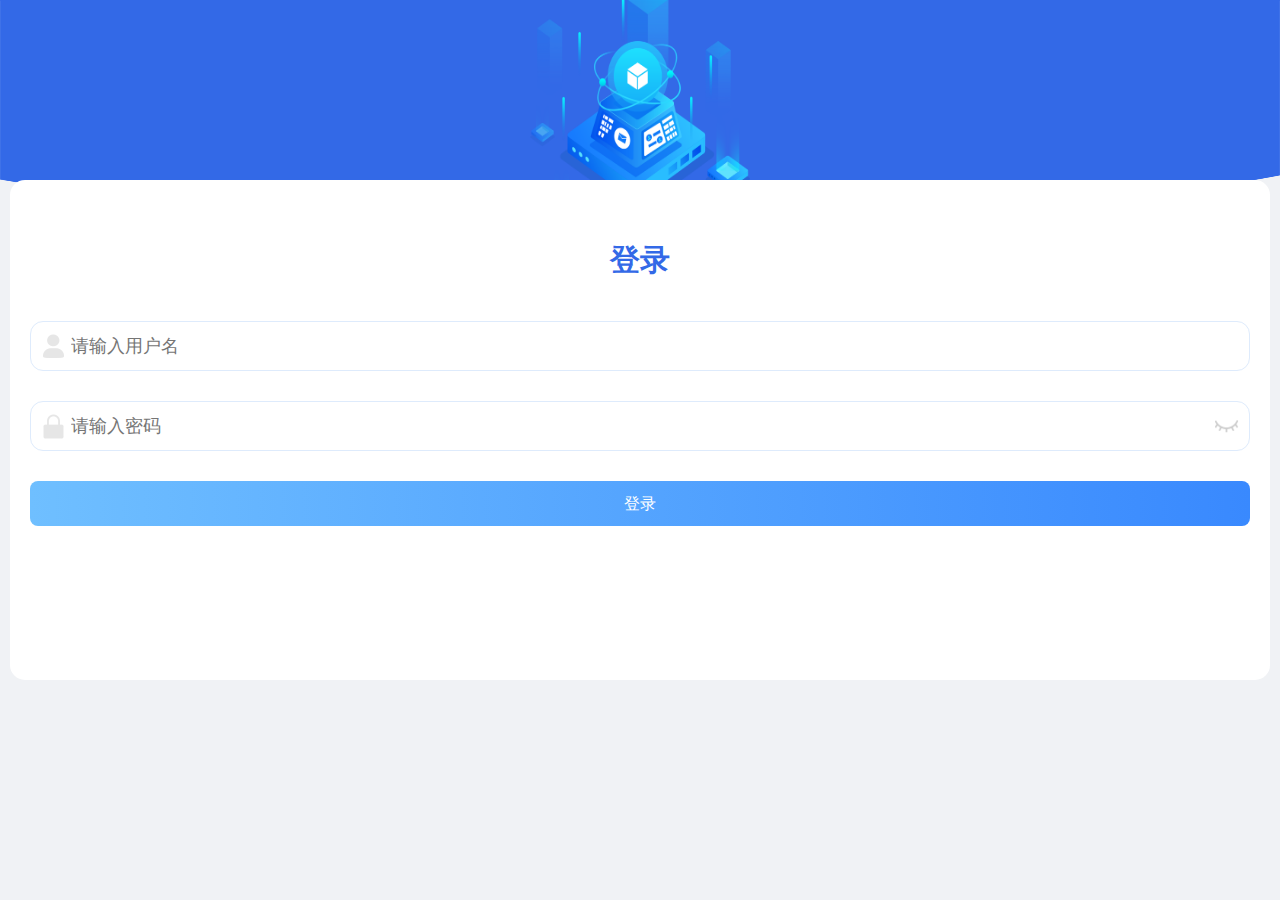
<file: person/album/index.html>
<!DOCTYPE html><html lang="en"><head><meta charset="UTF-8"><meta name="viewport" content="width=device-width,initial-scale=1,minimum-scale=1,maximum-scale=1,user-scalable=no"><meta name="format-detection" content="telephone=no"><meta name="format-detection" content="email=no"><meta name="referrer" content="no-referrer"><title>首页</title><style>#app {
			/* max-width: 750px;
			min-width: 300px;
			margin: 0 auto;
			display: flex; */
			flex-direction: column;
			height: 100%;
			background: #fff;
		}</style><script src="static/mapbox-gl.js"></script><script src="static/GeoGlobeJS.min.js"></script><link href="css/3.a671ed63.css?a671ed63841fa47dd892" rel="stylesheet"><link href="css/1.a671ed63.css?a671ed63841fa47dd892" rel="stylesheet"></head><body><div id="app"><router-view name="main"></router-view></div><script type="text/javascript" src="js/runtime.f3e1dd02.min.js?a671ed63841fa47dd892"></script><script type="text/javascript" src="js/vendors_index.f2e2b159.min.js?a671ed63841fa47dd892"></script><script type="text/javascript" src="js/index.60ed71e0.min.js?a671ed63841fa47dd892"></script></body></html>
</file>
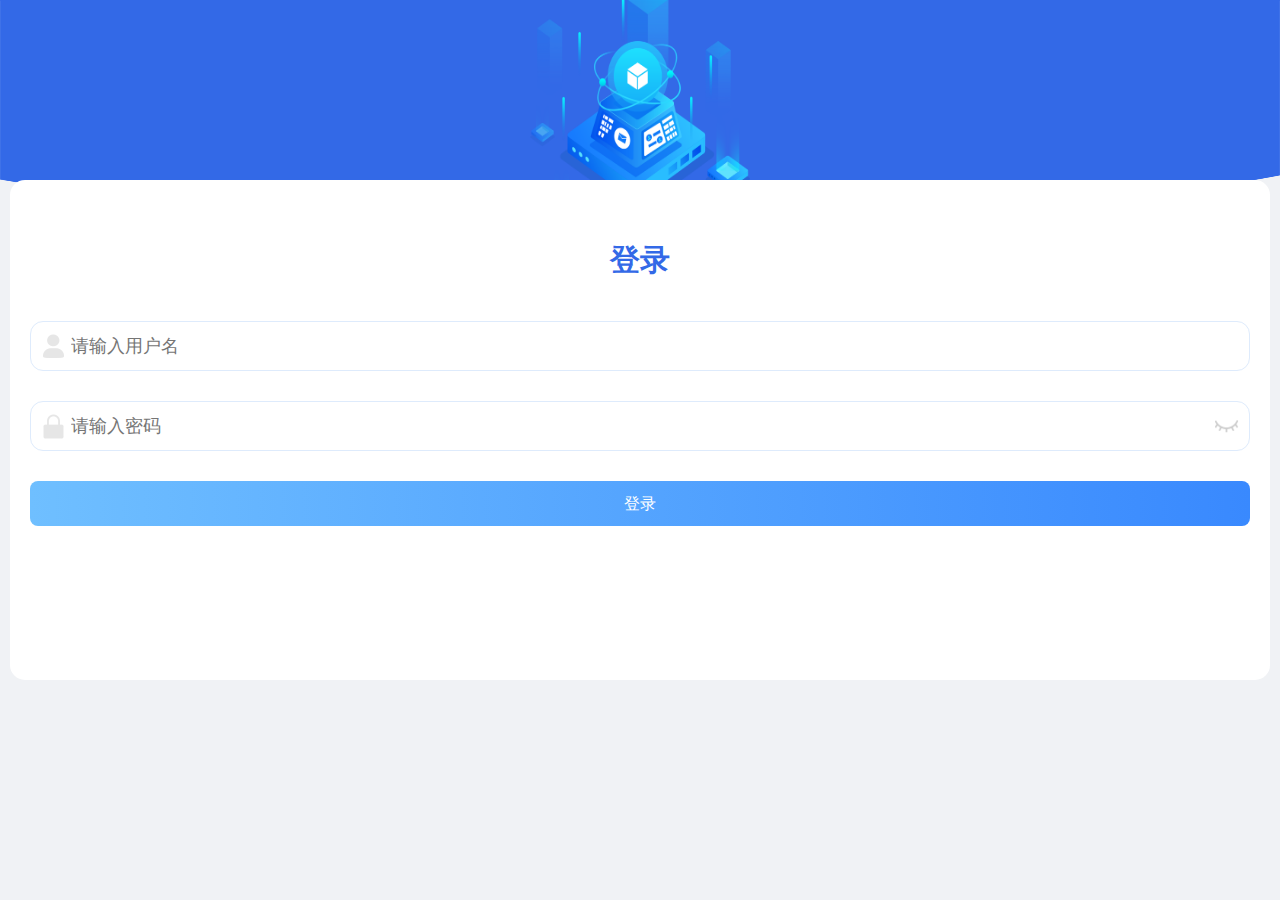
<file: person/temp/index.html>
<!DOCTYPE html><html lang="en"><head><meta charset="UTF-8"><meta name="viewport" content="width=device-width,initial-scale=1,minimum-scale=1,maximum-scale=1,user-scalable=no"><meta name="format-detection" content="telephone=no"><meta name="format-detection" content="email=no"><meta name="referrer" content="no-referrer"><title>首页</title><style>#app {
			/* max-width: 750px;
			min-width: 300px;
			margin: 0 auto;
			display: flex; */
			flex-direction: column;
			height: 100%;
			background: #fff;
		}</style><script src="static/mapbox-gl.js"></script><script src="static/GeoGlobeJS.min.js"></script><link href="css/3.0ad3f472.css?0ad3f472dc63f8956db0" rel="stylesheet"><link href="css/1.0ad3f472.css?0ad3f472dc63f8956db0" rel="stylesheet"></head><body><div id="app"><router-view name="main"></router-view></div><script type="text/javascript" src="js/runtime.6466d880.min.js?0ad3f472dc63f8956db0"></script><script type="text/javascript" src="js/vendors_index.f2e2b159.min.js?0ad3f472dc63f8956db0"></script><script type="text/javascript" src="js/index.60ed71e0.min.js?0ad3f472dc63f8956db0"></script></body></html>
</file>
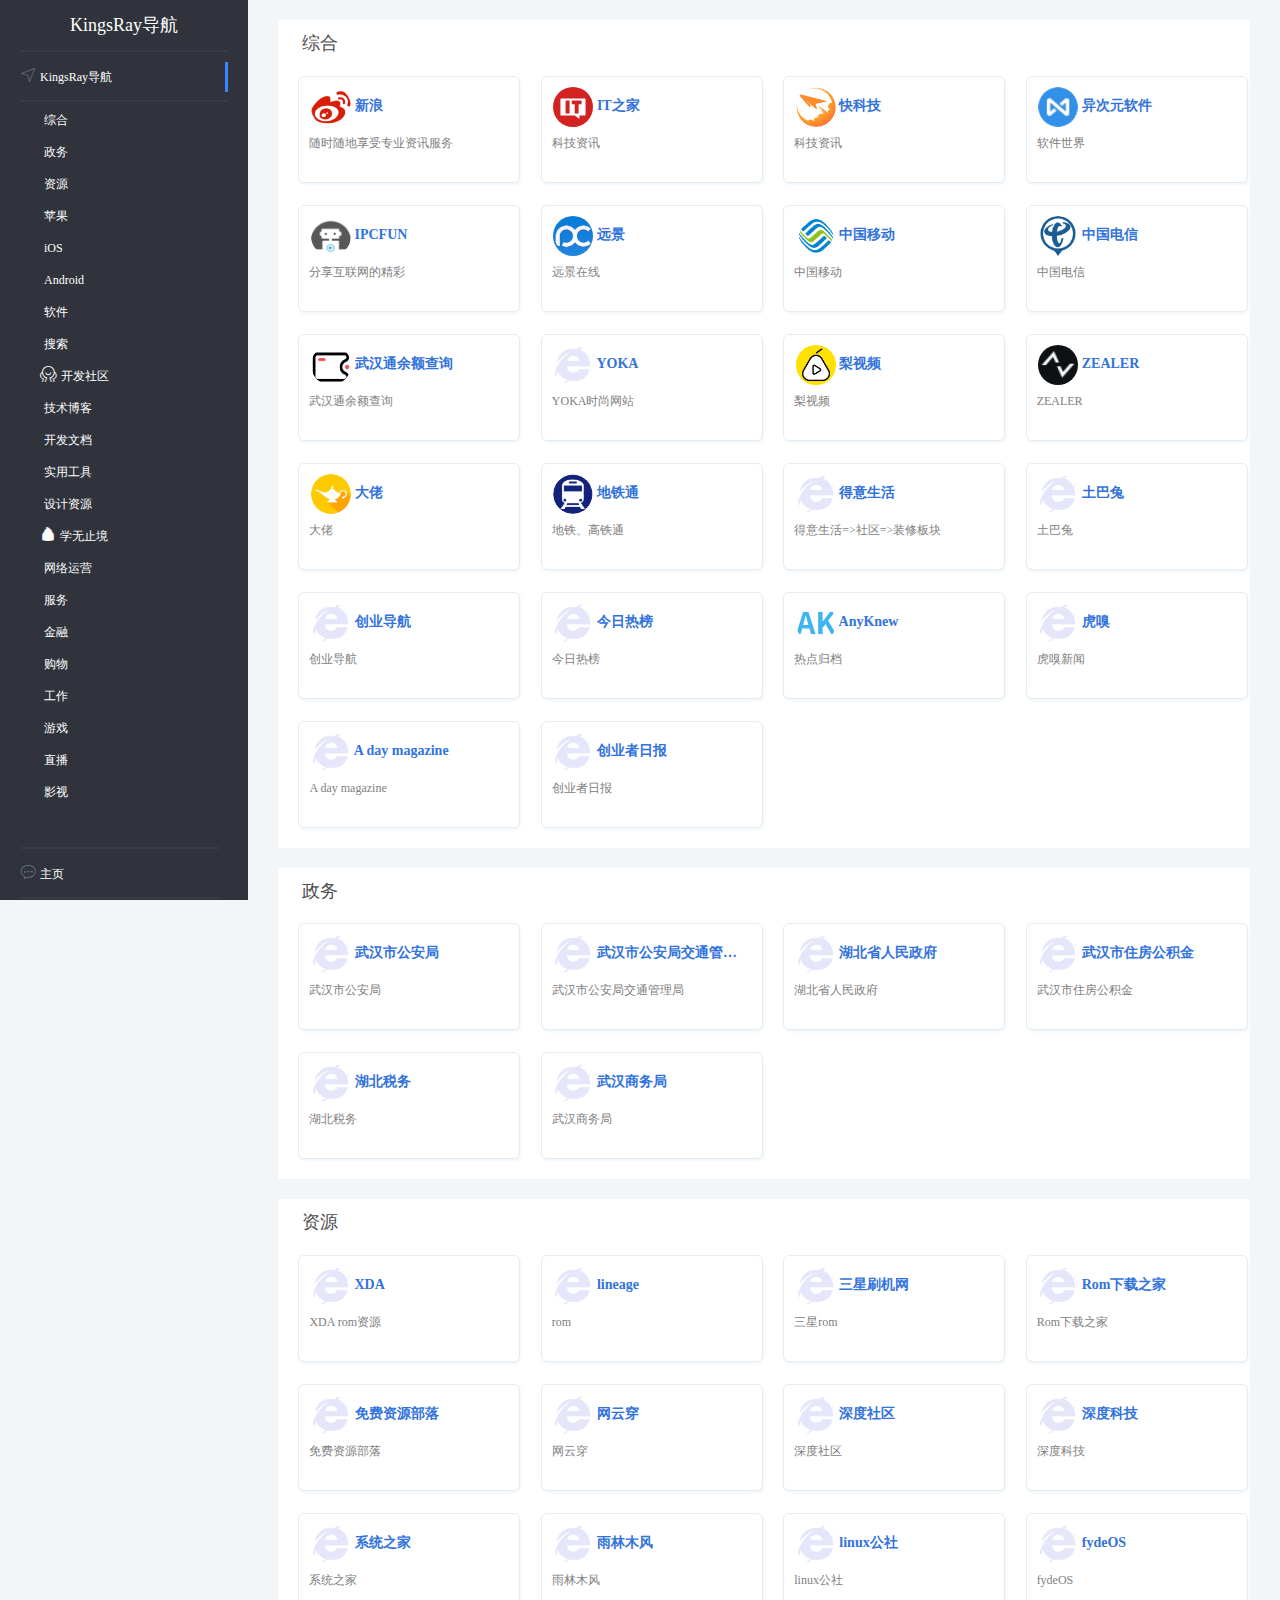
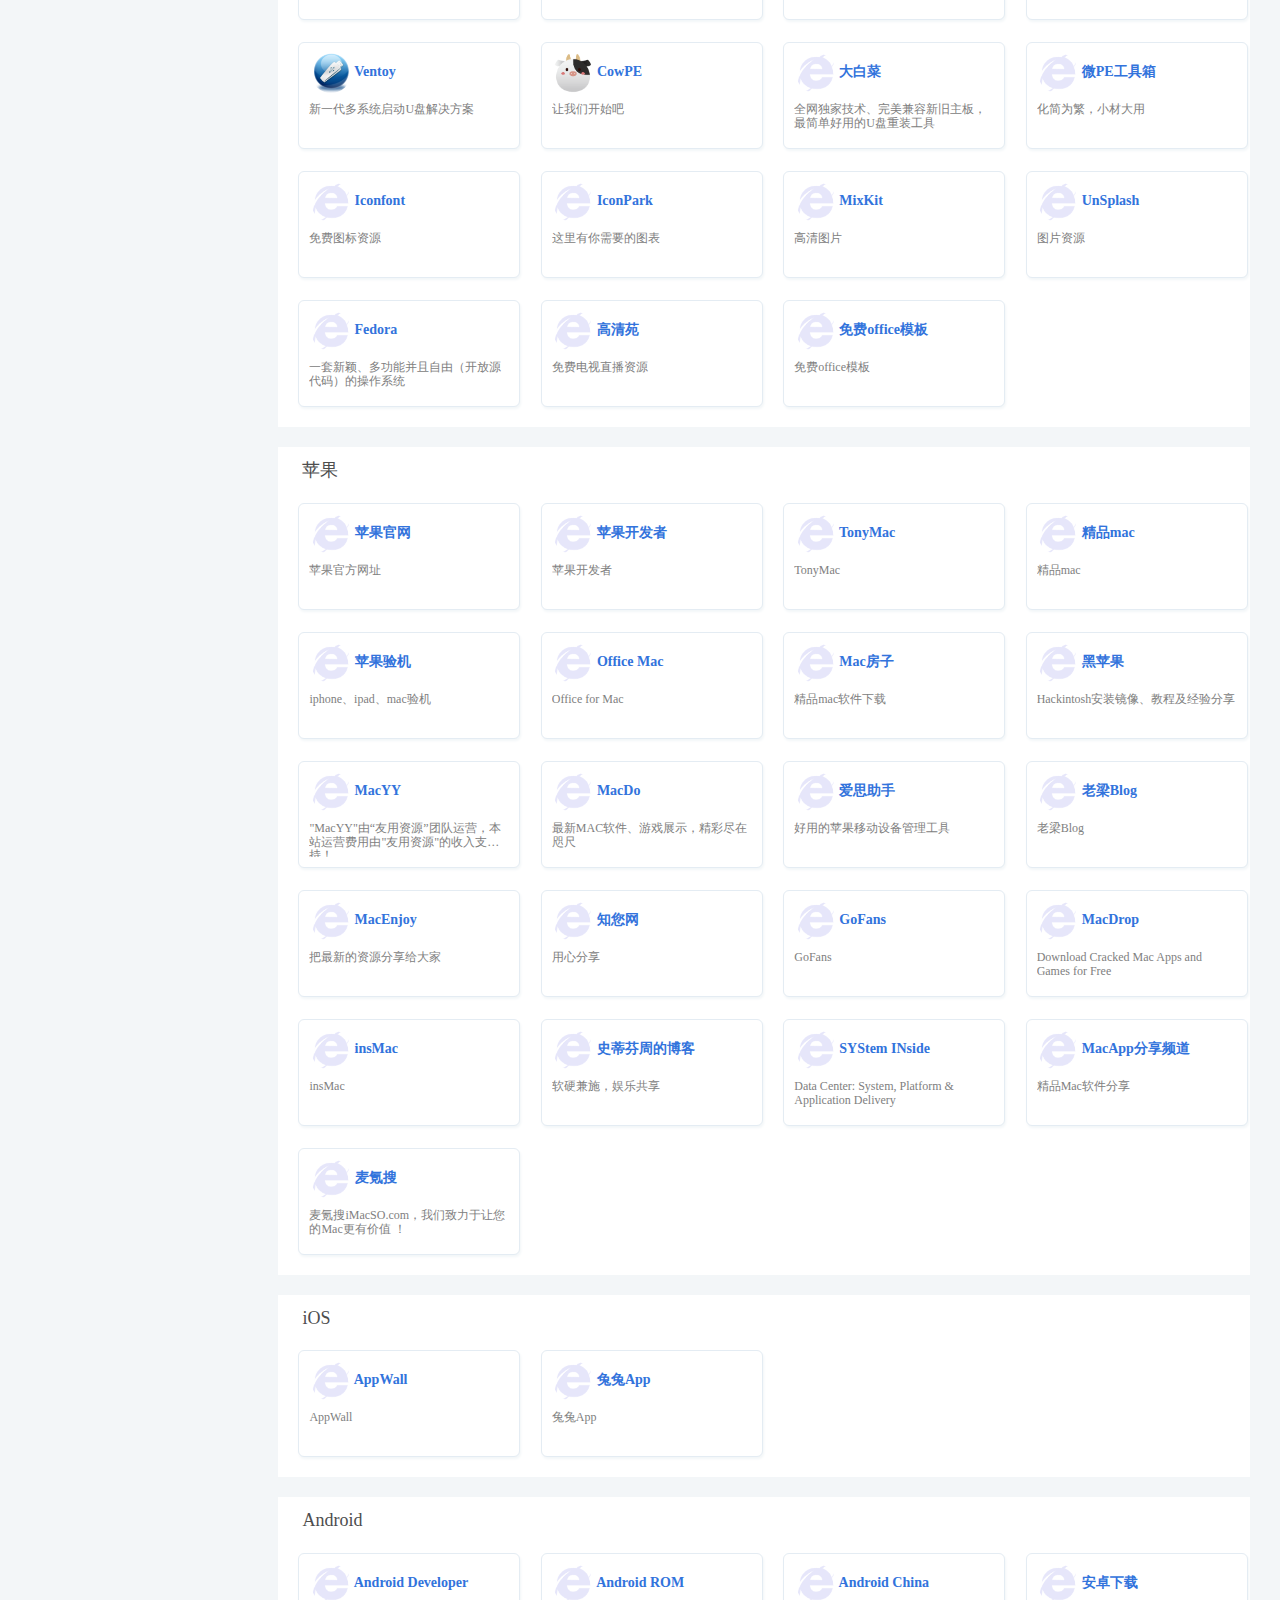
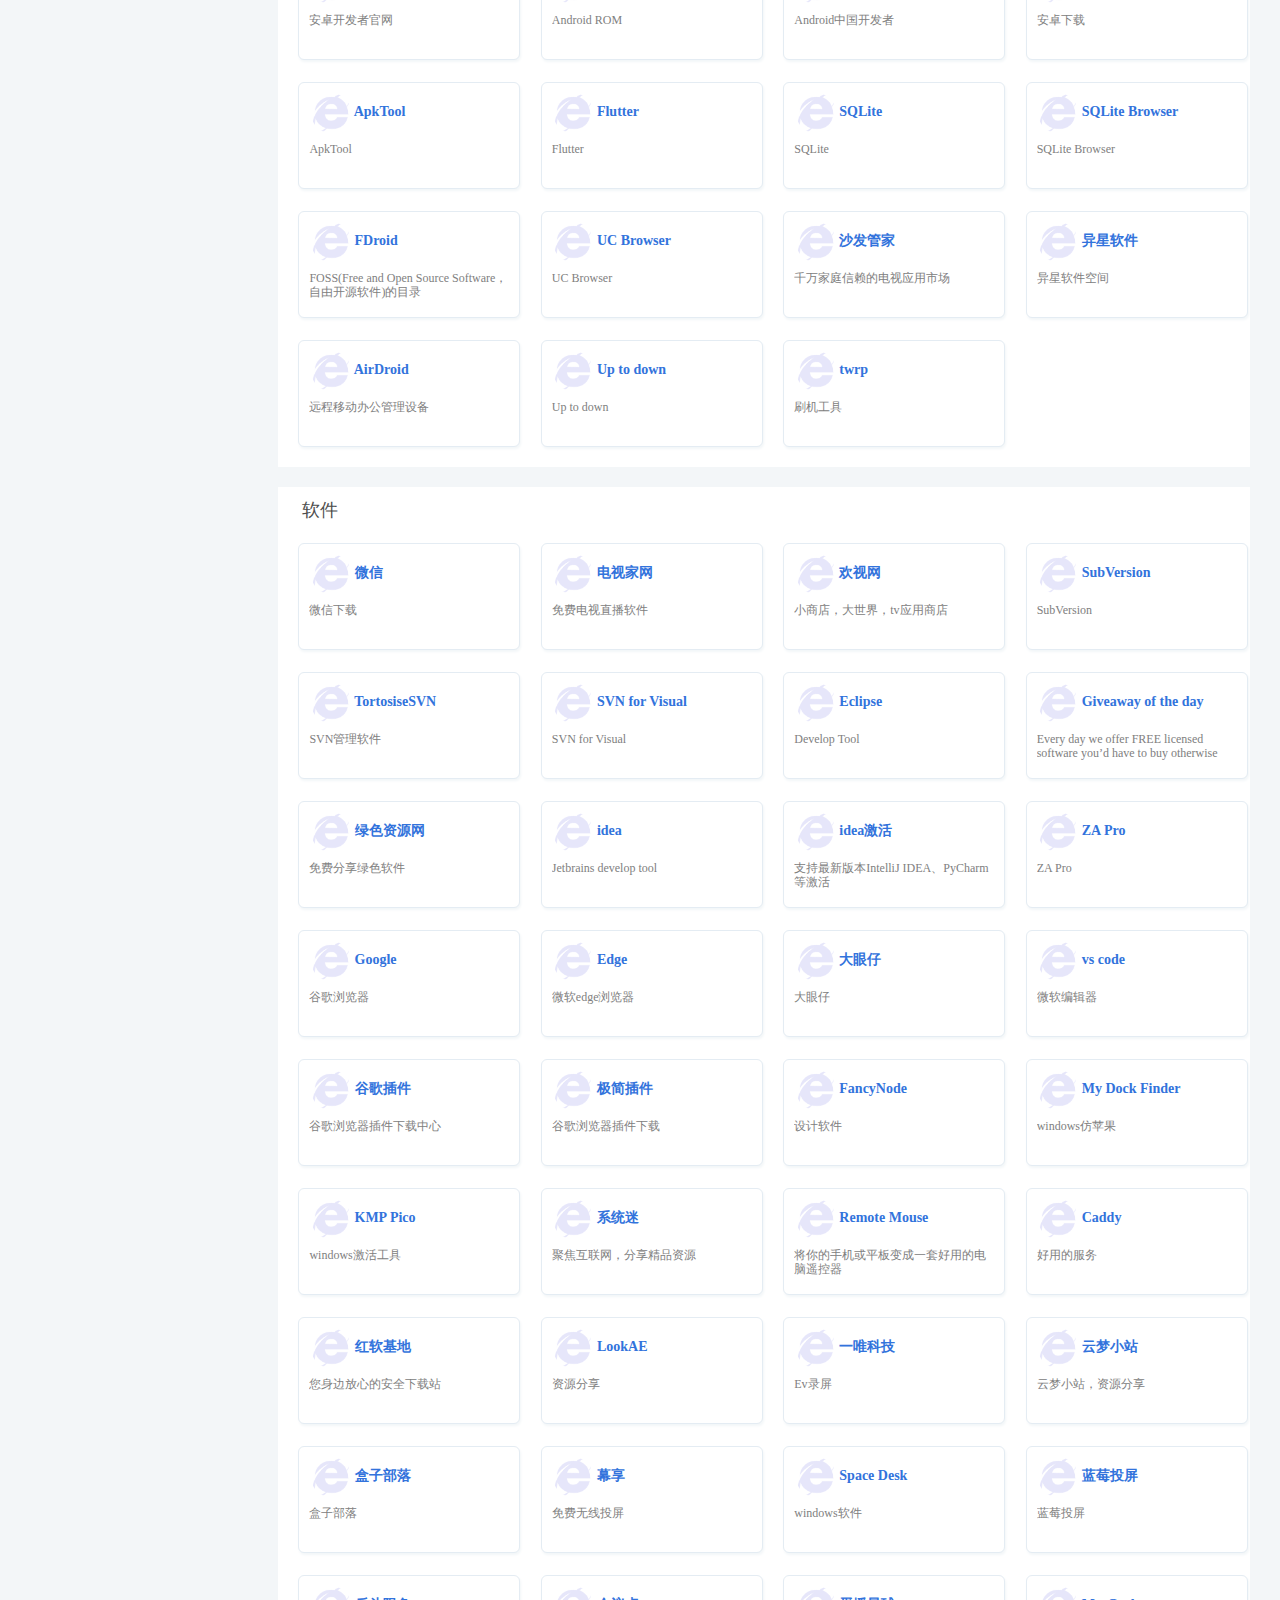
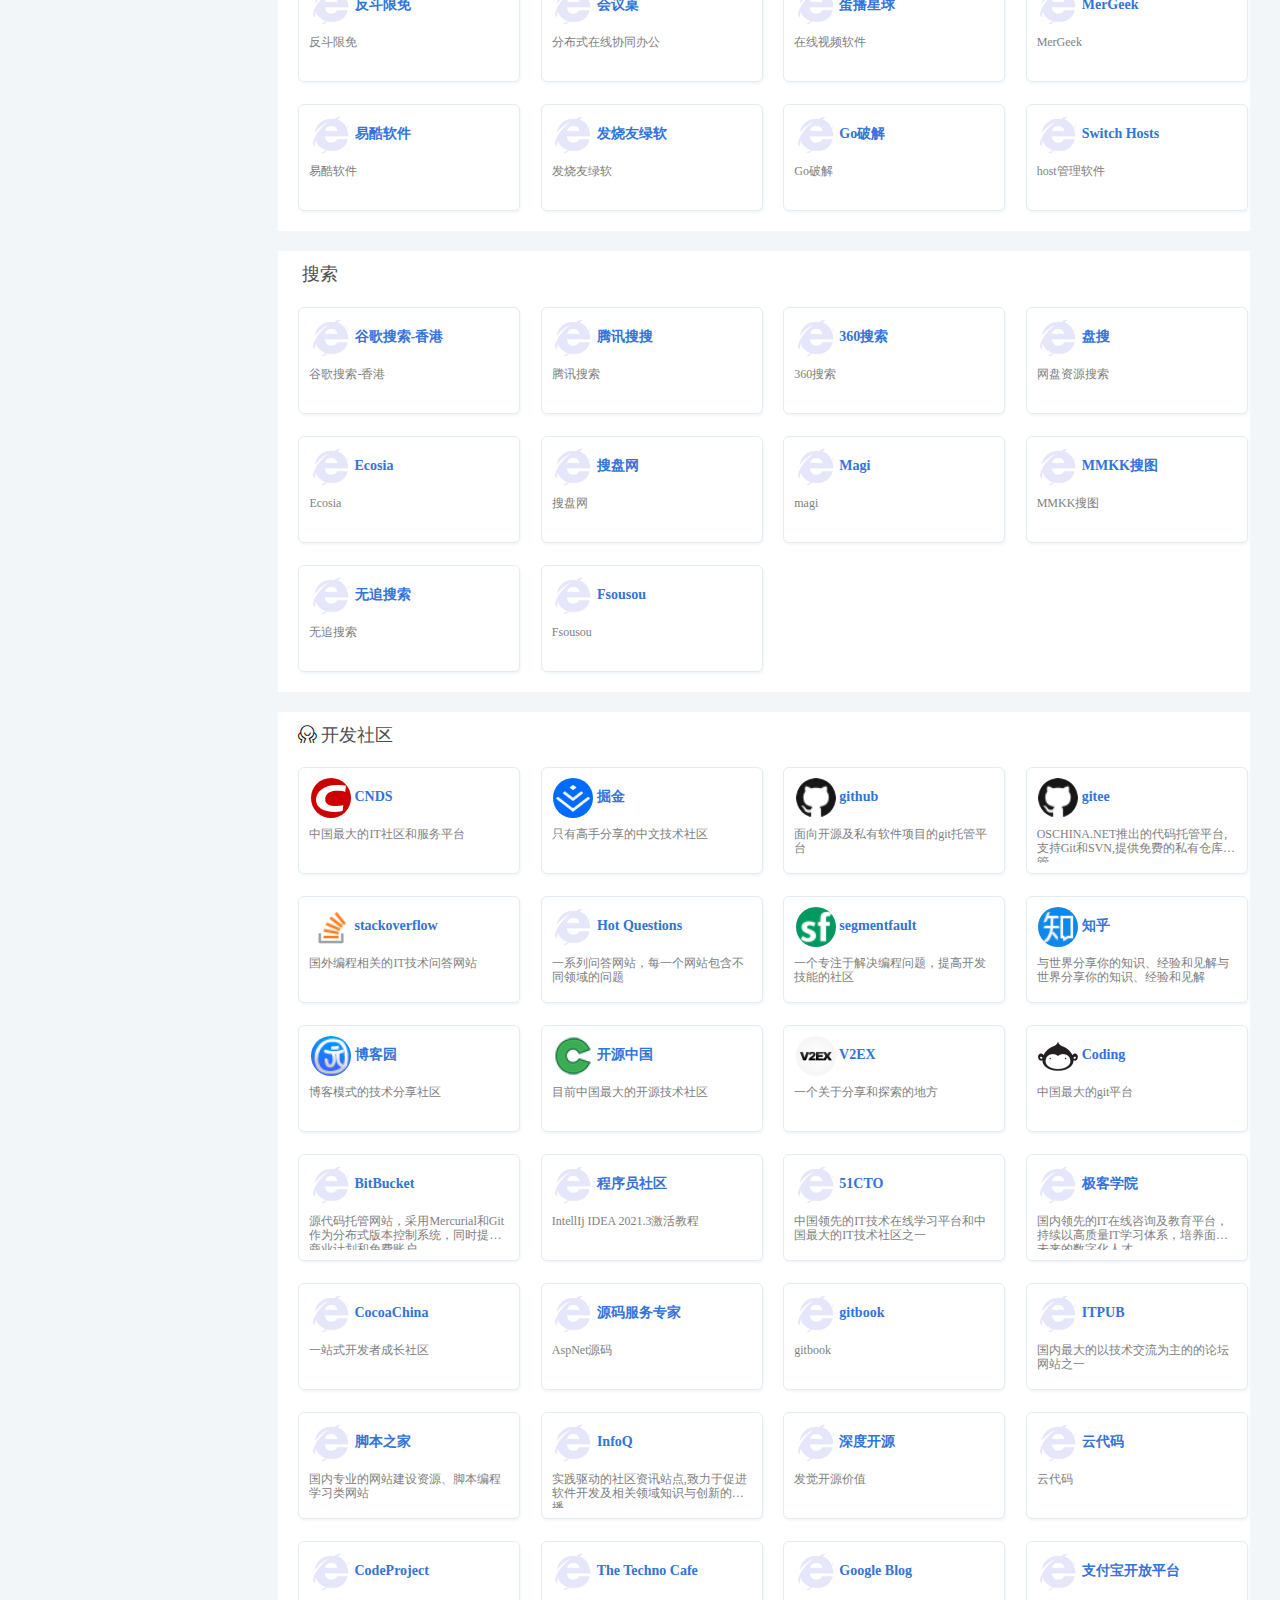
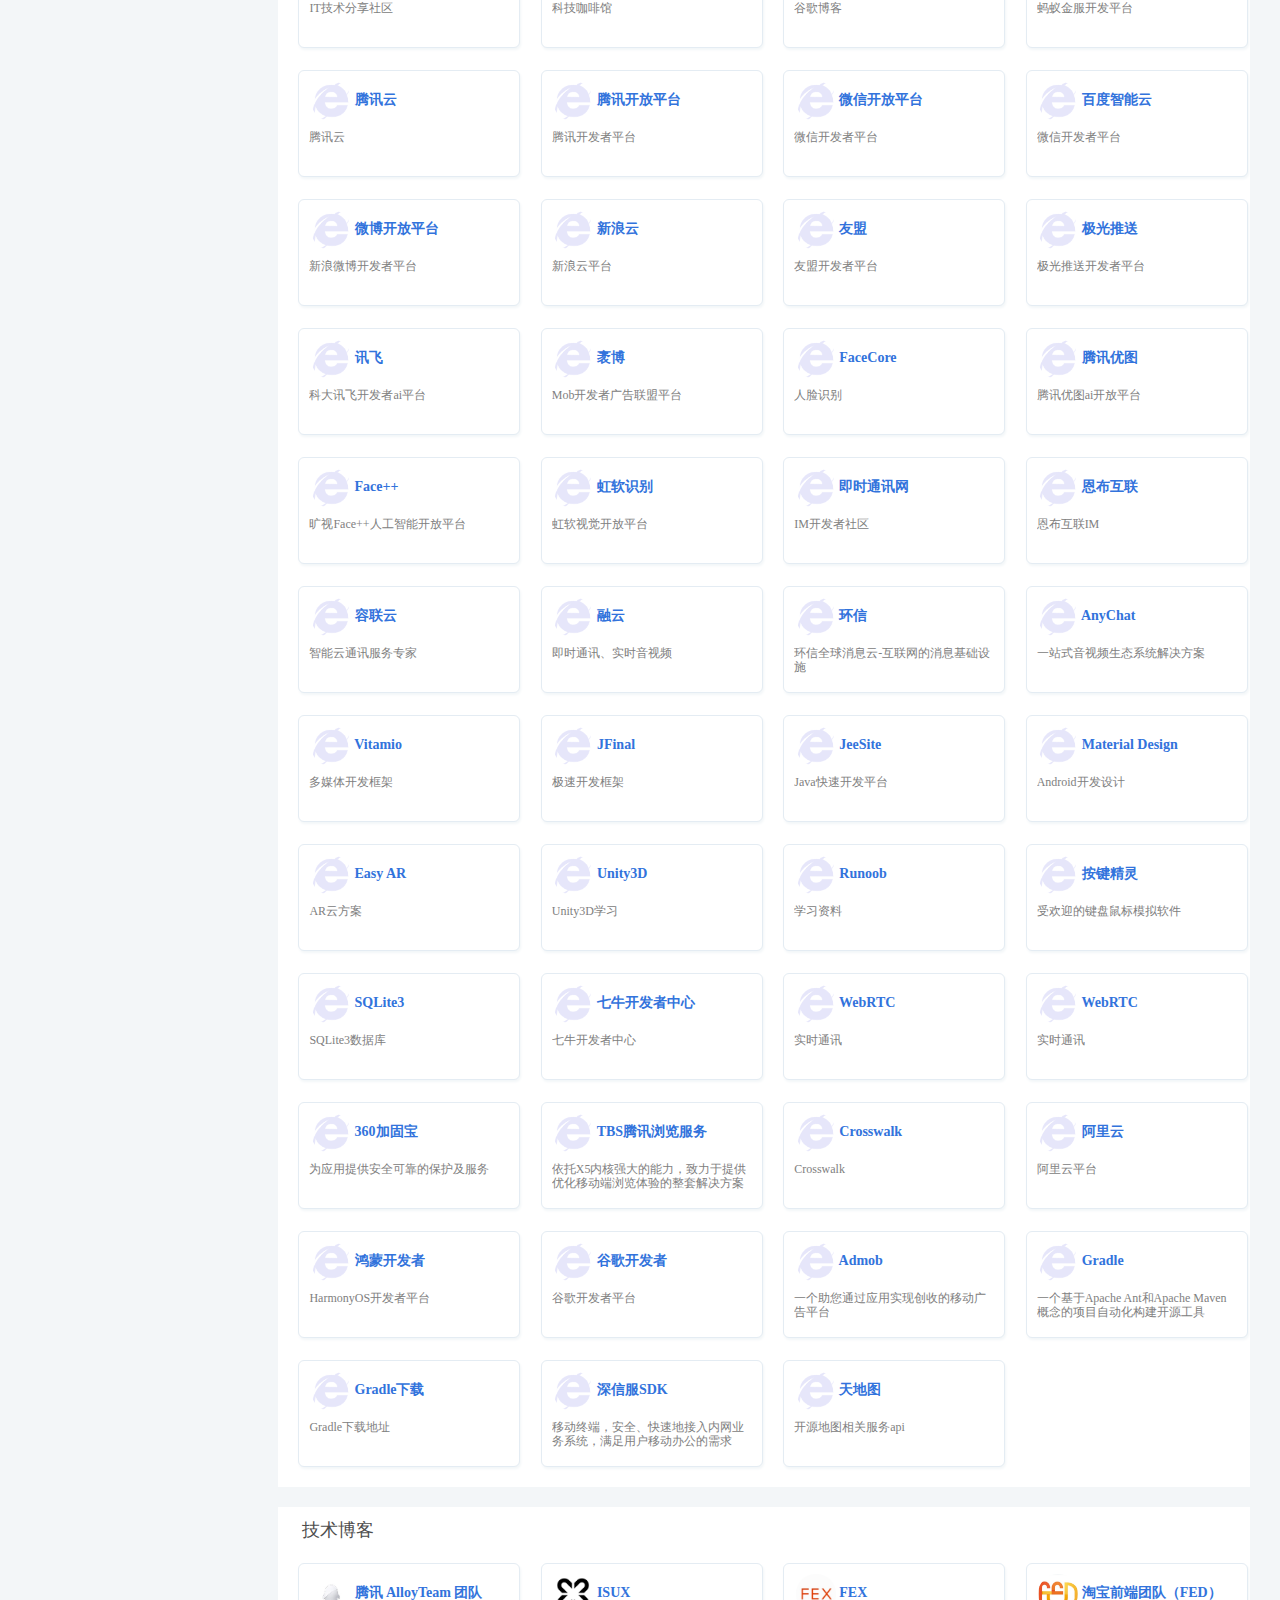
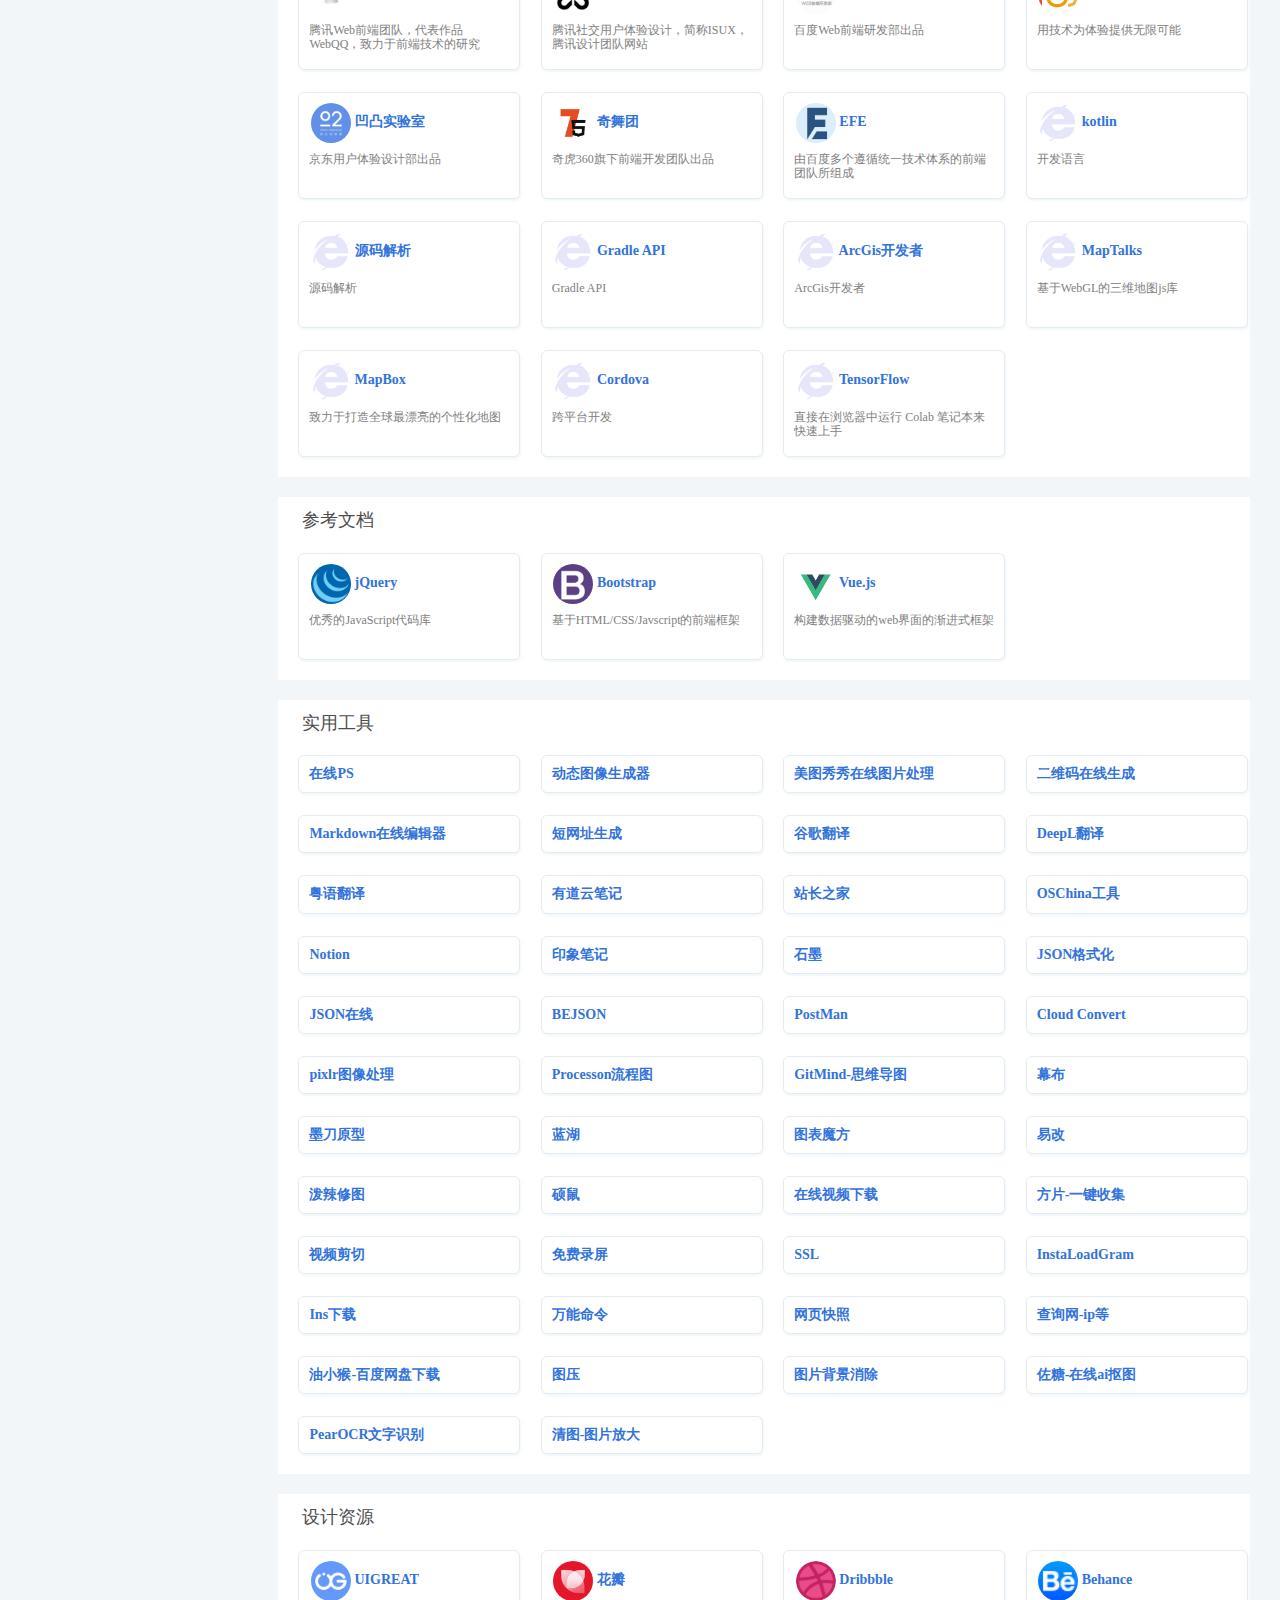
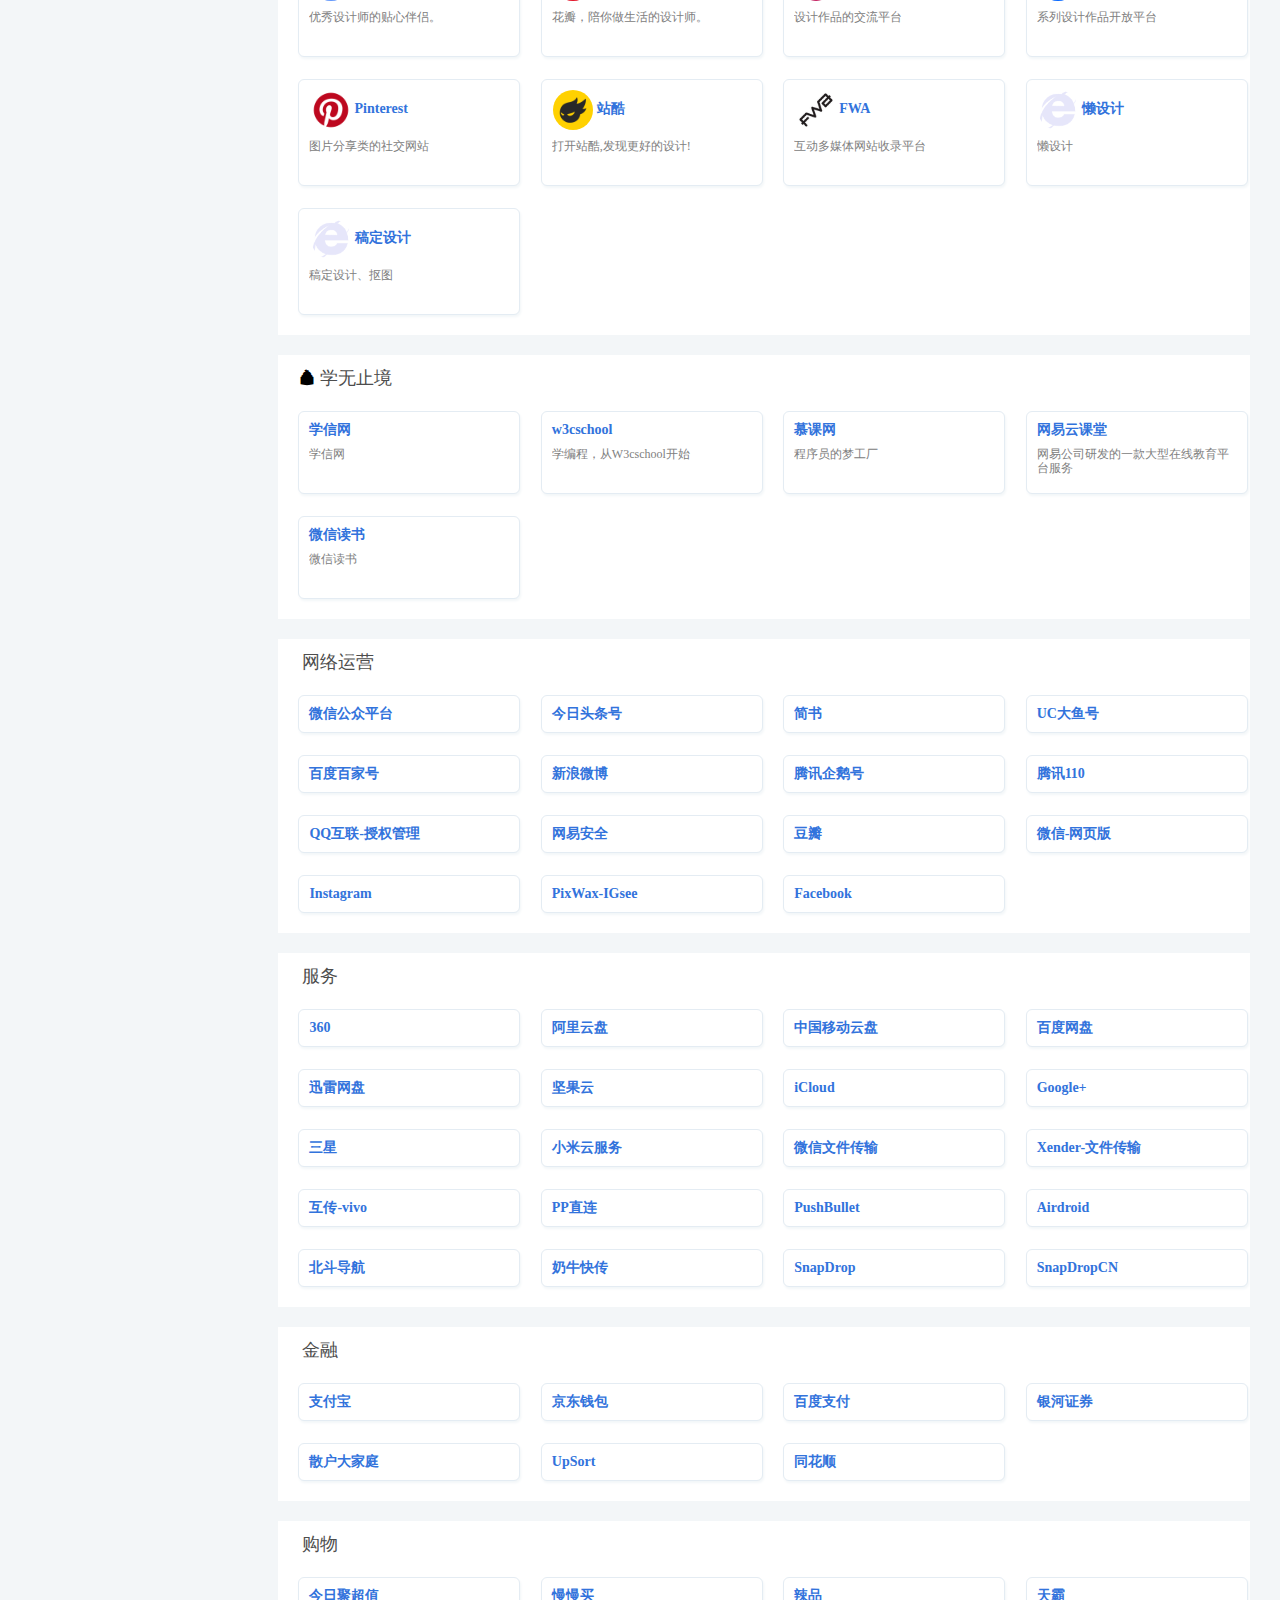
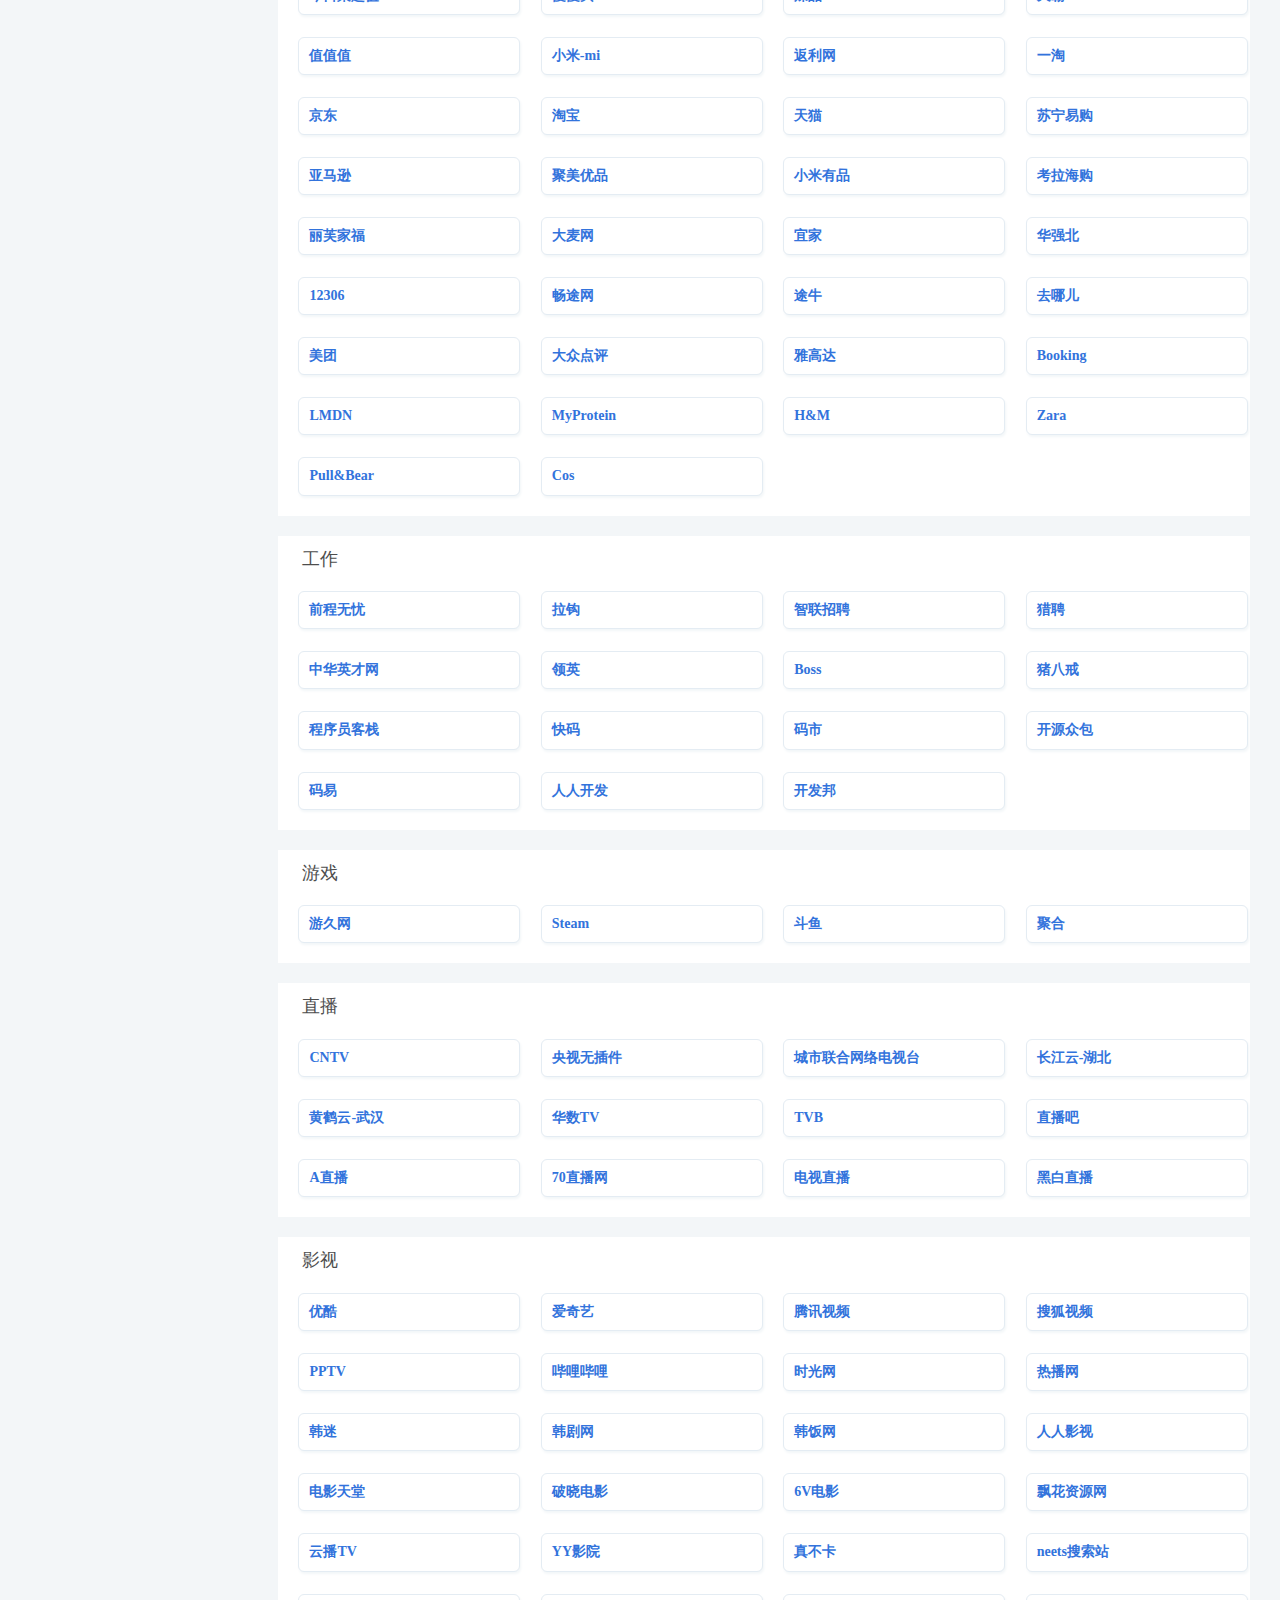
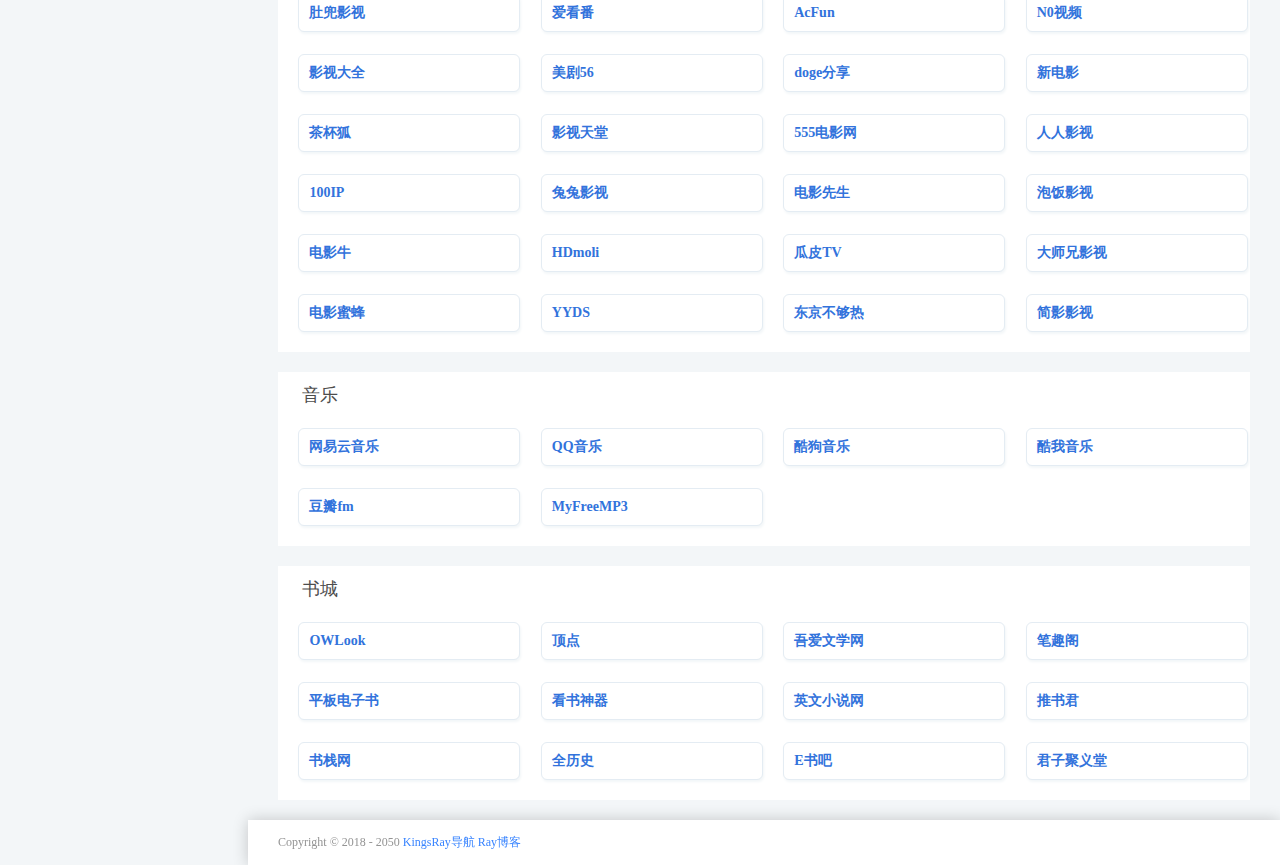
<file: pro/navigation/index.html>
<!DOCTYPE html>
<html lang="en">

<head>
    <meta charset="UTF-8">
    <meta name="viewport" content="width=device-width, initial-scale=1, maximum-scale=1, user-scalable=no">
    <title>KingsRay导航-很有范的导航站</title>
    <link rel="shortcut icon" href="favcion.ico" />
    <link rel="stylesheet" href="css/iconfont.css">
    <link rel="stylesheet" href="css/normalize.css">
    <link rel="stylesheet" href="css/style.css">
</head>

<body>
    <div class="container" id="container">
        <aside class="left-bar" id="leftBar">
            <div class="title">
                <p>KingsRay导航</p>
            </div>
            <nav class="nav">
                <div class="item active"><a href="">
                    <i class="iconfont icon-daohang2"></i>KingsRay导航</a><i class="line"></i>
                </div>

                <ul class="nav-item" id="navItem">
                    <li>
                        <a href="#synthesis" class="active">
                            <i class="iconfont icon-zonghe"></i>综合
                        </a>
                    </li>
                    <li>
                        <a href="#government" class="active">
                            <i class="iconfont icon-icon_xinyong_xianxing_jijin-273"></i>政务
                        </a>
                    </li>
                    <li>
                        <a href="#resource" class="active">
                            <i class="iconfont icon-yunxiazai_o"></i>资源
                        </a>
                    </li>
                    <li>
                        <a href="#apple" class="active">
                            <i class="iconfont icon-apple"></i>苹果
                        </a>
                    </li>
                    <li>
                        <a href="#ios" class="active">
                            <i class="iconfont icon-ios"></i>iOS
                        </a>
                    </li>
                    <li>
                        <a href="#android" class="active">
                            <i class="iconfont icon-android"></i>Android
                        </a>
                    </li>
                    <li>
                        <a href="#software" class="active">
                            <i class="iconfont icon-ruanjian-"></i>软件
                        </a>
                    </li>
                    <li>
                        <a href="#search" class="active">
                            <i class="iconfont icon-sousuo"></i>搜索
                        </a>
                    </li>
                    <li>
                        <a href="#bbs" class="active">
                            <i class="iconfont icon-shequ"></i>开发社区
                        </a>
                    </li>
                    <li>
                        <a href="#sill" class="active">
                            <i class="iconfont icon-face"></i>技术博客
                        </a>
                    </li>
                    <li>
                        <a href="#docs" class="active">
                            <i class="iconfont icon-icon_bangzhuwendang"></i>开发文档
                        </a>
                    </li>
                    <li>
                        <a href="#tools" class="active">
                            <i class="iconfont icon-icongongju"></i>实用工具
                        </a>
                    </li>
                    <li>
                        <a href="#design" class="active">
                            <i class="iconfont icon-yunxiazai_o"></i>设计资源
                        </a>
                    </li>
                    <li>
                        <a href="#study" class="active">
                            <i class="iconfont icon-xuexi"></i>学无止境
                        </a>
                    </li>
                    <li>
                        <a href="#operation" class="active">
                            <i class="iconfont icon-yunyinggongzuotai"></i>网络运营
                        </a>
                    </li>
                    <li>
                        <a href="#service" class="active">
                            <i class="iconfont icon-fuwu_o"></i>服务
                        </a>
                    </li>
                    <li>
                        <a href="#finance" class="active">
                            <i class="iconfont icon-jinrong"></i>金融
                        </a>
                    </li>
                    <li>
                        <a href="#shopping" class="active">
                            <i class="iconfont icon-gouwu"></i>购物
                        </a>
                    </li>
                    <li>
                        <a href="#job" class="active">
                            <i class="iconfont icon-gongzuobao"></i>工作
                        </a>
                    </li>
                    <li>
                        <a href="#game" class="active">
                            <i class="iconfont icon-airudiantubiaohuizhi-zhuanqu_youxi"></i>游戏
                        </a>
                    </li>
                    <li>
                        <a href="#live" class="active">
                            <i class="iconfont icon-zhibo"></i>直播
                        </a>
                    </li>
                    <li>
                        <a href="#television" class="active">
                            <i class="iconfont icon-yingshi"></i>影视
                        </a>
                    </li>
                    <li>
                        <a href="#music" class="active">
                            <i class="iconfont icon-yinle"></i>音乐
                        </a>
                    </li>
                    <li>
                        <a href="#bookmall" class="active">
                            <i class="iconfont icon-shuji"></i>书籍
                        </a>
                    </li>
<!--                    <li class="download" class="active">-->
<!--                        <a href=""><i class="iconfont icon-yunxiazai_o"></i>源码下载-->
<!--                        </a>-->
<!--                    </li>-->
                </ul>
                <div class="item comment" class="active">
                    <a target="_blank" href="http://kingsray.gitee.io/">
                        <i class="iconfont icon-liuyan"></i>主页
                    </a>
                </div>
            </nav>
        </aside>
        <section class="main">
            <div id="mainContent">
                <!-- 手机端菜单 -->
                <div id="menu-box">
                    <div id="menu">
                        <input type="checkbox" id="menu-form">
                        <label for="menu-form" class="menu-spin">
                            <div class="line diagonal line-1"></div>
                            <div class="line horizontal"></div>
                            <div class="line diagonal line-2"></div>
                        </label>
                    </div>
                </div>

                <!-- 综合 -->
                <div class="box">
                    <a href="#" name="synthesis"></a>
                    <div class="sub-category">
                        <div><i class="iconfont icon-zonghe"></i>综合</div>
                    </div>
                    <div>
                        <a target="_blank" href="https://www.sina.com.cn/">
                            <div class="item">
                                <div class="logo"><img src="img/sina.png" alt="sina">
                                    新浪
                                </div>
                                <div class="desc">随时随地享受专业资讯服务</div>
                            </div>
                        </a>
                        <a target="_blank" href="https://www.ithome.com/">
                            <div class="item">
                                <div class="logo"><img src="img/ithome.svg" alt="ithome">
                                    IT之家
                                </div>
                                <div class="desc">科技资讯</div>
                            </div>
                        </a>
                        <a target="_blank" href="https://www.mydrivers.com/">
                            <div class="item">
                                <div class="logo"><img src="img/mydrivers.png" alt="mydrivers">
                                    快科技
                                </div>
                                <div class="desc">科技资讯</div>
                            </div>
                        </a>
                        <a target="_blank" href="https://www.iplaysoft.com/">
                            <div class="item">
                                <div class="logo"><img src="img/iplaysoft.ico" alt="iplaysoft">
                                    异次元软件
                                </div>
                                <div class="desc">软件世界</div>
                            </div>
                        </a>
                        <a target="_blank" href="https://www.ipcfun.com/">
                            <div class="item">
                                <div class="logo"><img src="img/ipcfun.png" alt="ipcfun">
                                    IPCFUN
                                </div>
                                <div class="desc">分享互联网的精彩</div>
                            </div>
                        </a>
                        <a target="_blank" href="https://www.pcbeta.com/">
                            <div class="item">
                                <div class="logo"><img src="img/pcbeta.png" alt="pcbeta">
                                    远景
                                </div>
                                <div class="desc">远景在线</div>
                            </div>
                        </a>
                        <a target="_blank" href="http://www.10086.cn/">
                            <div class="item">
                                <div class="logo"><img src="img/yidong.png" alt="yidong">
                                    中国移动
                                </div>
                                <div class="desc">中国移动</div>
                            </div>
                        </a>
                        <a target="_blank" href="https://www.189.cn/">
                            <div class="item">
                                <div class="logo"><img src="img/dianxin.png" alt="dianxin">
                                    中国电信
                                </div>
                                <div class="desc">中国电信</div>
                            </div>
                        </a>
                        <a target="_blank" href="https://wht.whutech.com/">
                            <div class="item">
                                <div class="logo"><img src="img/wuhantong.png" alt="wuhantong">
                                    武汉通余额查询
                                </div>
                                <div class="desc">武汉通余额查询</div>
                            </div>
                        </a>
                        <a target="_blank" href="http://www.yoka.com/">
                            <div class="item">
                                <div class="logo"><img src="img/default.png" alt="yoka">
                                    YOKA
                                </div>
                                <div class="desc">YOKA时尚网站</div>
                            </div>
                        </a>
                        <a target="_blank" href="https://www.pearvideo.com/">
                            <div class="item">
                                <div class="logo"><img src="img/pearvideo.png" alt="pearvideo">
                                    梨视频
                                </div>
                                <div class="desc">梨视频</div>
                            </div>
                        </a>
                        <a target="_blank" href="https://www.zealer.com/">
                            <div class="item">
                                <div class="logo"><img src="img/zealer.ico" alt="zealer">
                                    ZEALER
                                </div>
                                <div class="desc">ZEALER</div>
                            </div>
                        </a>
                        <a target="_blank" href="https://dalao.ru/">
                            <div class="item">
                                <div class="logo"><img src="img/dalaoru.png" alt="dalaoru">
                                    大佬
                                </div>
                                <div class="desc">大佬</div>
                            </div>
                        </a>
                        <a target="_blank" href="http://www.metroman.cn/">
                            <div class="item">
                                <div class="logo"><img src="img/metroman.png" alt="metroman">
                                    地铁通
                                </div>
                                <div class="desc">地铁、高铁通</div>
                            </div>
                        </a>
                        <a target="_blank" href="http://www.deyi.com/">
                            <div class="item">
                                <div class="logo"><img src="img/default.png" alt="deyi">
                                    得意生活
                                </div>
                                <div class="desc">得意生活=>社区=>装修板块</div>
                            </div>
                        </a>
                        <a target="_blank" href="https://to8to.com/">
                            <div class="item">
                                <div class="logo"><img src="img/default.png" alt="to8to">
                                    土巴兔
                                </div>
                                <div class="desc">土巴兔</div>
                            </div>
                        </a>
                        <a target="_blank" href="https://hao.logosc.cn/">
                            <div class="item">
                                <div class="logo"><img src="img/default.png" alt="logosc">
                                    创业导航
                                </div>
                                <div class="desc">创业导航</div>
                            </div>
                        </a>
                        <a target="_blank" href="https://tophub.today/">
                            <div class="item">
                                <div class="logo"><img src="img/default.png" alt="logosc">
                                    今日热榜
                                </div>
                                <div class="desc">今日热榜</div>
                            </div>
                        </a>
                        <a target="_blank" href="https://www.anyknew.com/">
                            <div class="item">
                                <div class="logo"><img src="img/anyknew.png" alt="anyknew">
                                    AnyKnew
                                </div>
                                <div class="desc">热点归档</div>
                            </div>
                        </a>
                        <a target="_blank" href="https://www.huxiu.com/">
                            <div class="item">
                                <div class="logo"><img src="img/default.png" alt="huxiu">
                                    虎嗅
                                </div>
                                <div class="desc">虎嗅新闻</div>
                            </div>
                        </a>
                        <a target="_blank" href="https://www.adaymag.com/">
                            <div class="item">
                                <div class="logo"><img src="img/default.png" alt="adaymag">
                                    A day magazine
                                </div>
                                <div class="desc">A day magazine</div>
                            </div>
                        </a>
                        <a target="_blank" href="https://creatorsdaily.com/">
                            <div class="item">
                                <div class="logo"><img src="img/default.png" alt="creatorsdaily">
                                    创业者日报
                                </div>
                                <div class="desc">创业者日报</div>
                            </div>
                        </a>

                    </div>
                </div>
                <!-- 综合end -->

                <!-- 政务 -->
                <div class="box">
                    <a href="#" name="government"></a>
                    <div class="sub-category">
                        <div><i class="iconfont icon-icon_xinyong_xianxing_jijin-273"></i>政务</div>
                    </div>
                    <div>
                        <a target="_blank" href="http://gaj.wuhan.gov.cn/">
                            <div class="item">
                                <div class="logo"><img src="img/default.png" alt="wuhanga">
                                    武汉市公安局
                                </div>
                                <div class="desc">武汉市公安局</div>
                            </div>
                        </a>
                        <a target="_blank" href="http://jgj.wuhan.gov.cn/">
                            <div class="item">
                                <div class="logo"><img src="img/default.png" alt="wuhanjgj">
                                    武汉市公安局交通管理局
                                </div>
                                <div class="desc">武汉市公安局交通管理局</div>
                            </div>
                        </a>
                        <a target="_blank" href="http://www.hubei.gov.cn/">
                            <div class="item">
                                <div class="logo"><img src="img/default.png" alt="wuhangacrj">
                                    湖北省人民政府
                                </div>
                                <div class="desc">湖北省人民政府</div>
                            </div>
                        </a>
                        <a target="_blank" href="http://gjj.wuhan.gov.cn/">
                            <div class="item">
                                <div class="logo"><img src="img/default.png" alt="wuhangjj">
                                    武汉市住房公积金
                                </div>
                                <div class="desc">武汉市住房公积金</div>
                            </div>
                        </a>
                        <a target="_blank" href="http://hubei.chinatax.gov.cn/">
                            <div class="item">
                                <div class="logo"><img src="img/default.png" alt="chinatax">
                                    湖北税务
                                </div>
                                <div class="desc">湖北税务</div>
                            </div>
                        </a>
                        <a target="_blank" href="http://sw.wuhan.gov.cn/index/">
                            <div class="item">
                                <div class="logo"><img src="img/default.png" alt="wuhansw">
                                    武汉商务局
                                </div>
                                <div class="desc">武汉商务局</div>
                            </div>
                        </a>

                    </div>
                </div>
                <!-- 政务end -->

                <!-- 资源 -->
                <div class="box">
                    <a href="#" name="resource"></a>
                    <div class="sub-category">
                        <div><i class="iconfont icon-yunxiazai_o"></i>资源</div>
                    </div>
                    <div>
                        <a target="_blank" href="https://forum.xda-developers.com/">
                            <div class="item">
                                <div class="logo"><img src="img/default.png" alt="xda">
                                    XDA
                                </div>
                                <div class="desc">XDA rom资源</div>
                            </div>
                        </a>
                        <a target="_blank" href="https://lineageos.org/">
                            <div class="item">
                                <div class="logo"><img src="img/default.png" alt="lineageos">
                                    lineage
                                </div>
                                <div class="desc">rom</div>
                            </div>
                        </a>
                        <a target="_blank" href="https://rom-samsung.com/">
                            <div class="item">
                                <div class="logo"><img src="img/default.png" alt="romsamsung">
                                    三星刷机网
                                </div>
                                <div class="desc">三星rom</div>
                            </div>
                        </a>
                        <a target="_blank" href="http://www.romzhijia.net/">
                            <div class="item">
                                <div class="logo"><img src="img/default.png" alt="romzhijia">
                                    Rom下载之家
                                </div>
                                <div class="desc">Rom下载之家</div>
                            </div>
                        </a>
                        <a target="_blank" href="https://www.freehao123.com/">
                            <div class="item">
                                <div class="logo"><img src="img/default.png" alt="freehao123">
                                    免费资源部落
                                </div>
                                <div class="desc">免费资源部落</div>
                            </div>
                        </a>
                        <a target="_blank" href="https://www.xiaomy.net/">
                            <div class="item">
                                <div class="logo"><img src="img/default.png" alt="xiaomy">
                                    网云穿
                                </div>
                                <div class="desc">网云穿</div>
                            </div>
                        </a>
                        <a target="_blank" href="https://www.deepin.org/">
                            <div class="item">
                                <div class="logo"><img src="img/default.png" alt="deepin">
                                    深度社区
                                </div>
                                <div class="desc">深度社区</div>
                            </div>
                        </a>
                        <a target="_blank" href="http://www.deepinghost.com/">
                            <div class="item">
                                <div class="logo"><img src="img/default.png" alt="deepinghost">
                                    深度科技
                                </div>
                                <div class="desc">深度科技</div>
                            </div>
                        </a>
                        <a target="_blank" href="http://www.xitongzhijia.net/">
                            <div class="item">
                                <div class="logo"><img src="img/default.png" alt="xitongzhijia">
                                    系统之家
                                </div>
                                <div class="desc">系统之家</div>
                            </div>
                        </a>
                        <a target="_blank" href="https://www.startos.com/">
                            <div class="item">
                                <div class="logo"><img src="img/default.png" alt="startos">
                                    雨林木风
                                </div>
                                <div class="desc">雨林木风</div>
                            </div>
                        </a>
                        <a target="_blank" href="https://www.linuxidc.com/">
                            <div class="item">
                                <div class="logo"><img src="img/default.png" alt="linuxidc">
                                    linux公社
                                </div>
                                <div class="desc">linux公社</div>
                            </div>
                        </a>
                        <a target="_blank" href="https://fydeos.com/">
                            <div class="item">
                                <div class="logo"><img src="img/default.png" alt="fydeos">
                                    fydeOS
                                </div>
                                <div class="desc">fydeOS</div>
                            </div>
                        </a>
                        <a target="_blank" href="https://www.ventoy.net/cn/index.html">
                            <div class="item">
                                <div class="logo"><img src="img/ventoy.png" alt="ventoy">
                                    Ventoy
                                </div>
                                <div class="desc">新一代多系统启动U盘解决方案</div>
                            </div>
                        </a>
                        <a target="_blank" href="https://cowpe.top/">
                            <div class="item">
                                <div class="logo"><img src="img/cowpe.png" alt="hrbmby">
                                    CowPE
                                </div>
                                <div class="desc">让我们开始吧</div>
                            </div>
                        </a>
                        <a target="_blank" href="http://www.winbaicai.com/">
                            <div class="item">
                                <div class="logo"><img src="img/default.png" alt="hrbmby">
                                    大白菜
                                </div>
                                <div class="desc">全网独家技术、完美兼容新旧主板，最简单好用的U盘重装工具</div>
                            </div>
                        </a>
                        <a target="_blank" href="https://www.wepe.com.cn/">
                            <div class="item">
                                <div class="logo"><img src="img/default.png" alt="wepe">
                                    微PE工具箱
                                </div>
                                <div class="desc">化简为繁，小材大用</div>
                            </div>
                        </a>
                        <a target="_blank" href="https://www.iconfont.cn/">
                            <div class="item">
                                <div class="logo"><img src="img/default.png" alt="iconfont">
                                    Iconfont
                                </div>
                                <div class="desc">免费图标资源</div>
                            </div>
                        </a>
                        <a target="_blank" href="https://iconpark.oceanengine.com/home">
                            <div class="item">
                                <div class="logo"><img src="img/default.png" alt="iconpark">
                                    IconPark
                                </div>
                                <div class="desc">这里有你需要的图表</div>
                            </div>
                        </a>
                        <a target="_blank" href="https://mixkit.co/">
                            <div class="item">
                                <div class="logo"><img src="img/default.png" alt="mixkit">
                                    MixKit
                                </div>
                                <div class="desc">高清图片</div>
                            </div>
                        </a>
                        <a target="_blank" href="https://unsplash.com/">
                            <div class="item">
                                <div class="logo"><img src="img/default.png" alt="officeplus">
                                    UnSplash
                                </div>
                                <div class="desc">图片资源</div>
                            </div>
                        </a>
                        <a target="_blank" href="https://getfedora.org/">
                            <div class="item">
                                <div class="logo"><img src="img/default.png" alt="fedora">
                                    Fedora
                                </div>
                                <div class="desc">一套新颖、多功能并且自由（开放源代码）的操作系统</div>
                            </div>
                        </a>
                        <a target="_blank" href="http://www.hdpfans.com/">
                            <div class="item">
                                <div class="logo"><img src="img/default.png" alt="hdpfans">
                                    高清苑
                                </div>
                                <div class="desc">免费电视直播资源</div>
                            </div>
                        </a>
                        <a target="_blank" href="https://www.officeplus.cn/">
                            <div class="item">
                                <div class="logo"><img src="img/default.png" alt="officeplus">
                                    免费office模板
                                </div>
                                <div class="desc">免费office模板</div>
                            </div>
                        </a>

                    </div>
                </div>
                <!-- 资源end -->

                <!-- 苹果 -->
                <div class="box">
                    <a href="#" name="apple"></a>
                    <div class="sub-category">
                        <div><i class="iconfont icon-apple"></i>苹果</div>
                    </div>
                    <div>
                        <a target="_blank" href="https://www.apple.com.cn/">
                            <div class="item">
                                <div class="logo"><img src="img/default.png" alt="applelink">
                                    苹果官网
                                </div>
                                <div class="desc">苹果官方网址</div>
                            </div>
                        </a>
                        <a target="_blank" href="https://developer.apple.com/">
                            <div class="item">
                                <div class="logo"><img src="img/default.png" alt="appledev">
                                    苹果开发者
                                </div>
                                <div class="desc">苹果开发者</div>
                            </div>
                        </a>
                        <a target="_blank" href="https://www.tonymacx86.com/">
                            <div class="item">
                                <div class="logo"><img src="img/default.png" alt="tonymacx86">
                                    TonyMac
                                </div>
                                <div class="desc">TonyMac</div>
                            </div>
                        </a>
                        <a target="_blank" href="https://xclient.info/">
                            <div class="item">
                                <div class="logo"><img src="img/default.png" alt="xclient">
                                    精品mac
                                </div>
                                <div class="desc">精品mac</div>
                            </div>
                        </a>
                        <a target="_blank" href="https://ipsw.me/">
                            <div class="item">
                                <div class="logo"><img src="img/default.png" alt="ipsw">
                                    苹果验机
                                </div>
                                <div class="desc">iphone、ipad、mac验机</div>
                            </div>
                        </a>
                        <a target="_blank" href="https://docs.microsoft.com/zh-cn/officeupdates/update-history-office-for-mac">
                            <div class="item">
                                <div class="logo"><img src="img/default.png" alt="macoffice">
                                    Office Mac
                                </div>
                                <div class="desc">Office for Mac</div>
                            </div>
                        </a>
                        <a target="_blank" href="https://www.macfz.com/">
                            <div class="item">
                                <div class="logo"><img src="img/default.png" alt="ventoy">
                                    Mac房子
                                </div>
                                <div class="desc">精品mac软件下载</div>
                            </div>
                        </a>
                        <a target="_blank" href="https://blog.daliansky.net/">
                            <div class="item">
                                <div class="logo"><img src="img/default.png" alt="daliansky">
                                    黑苹果
                                </div>
                                <div class="desc">Hackintosh安装镜像、教程及经验分享</div>
                            </div>
                        </a>
                        <a target="_blank" href="https://www.macyy.cn/">
                            <div class="item">
                                <div class="logo"><img src="img/default.png" alt="macwk">
                                    MacYY
                                </div>
                                <div class="desc">"MacYY"由“友用资源”团队运营，本站运营费用由"友用资源"的收入支持！</div>
                            </div>
                        </a>
                        <a target="_blank" href="https://www.macdo.cn/">
                            <div class="item">
                                <div class="logo"><img src="img/default.png" alt="macdo">
                                    MacDo
                                </div>
                                <div class="desc">最新MAC软件、游戏展示，精彩尽在咫尺</div>
                            </div>
                        </a>
                        <a target="_blank" href="https://www.i4.cn/">
                            <div class="item">
                                <div class="logo"><img src="img/default.png" alt="iconpark">
                                    爱思助手
                                </div>
                                <div class="desc">好用的苹果移动设备管理工具</div>
                            </div>
                        </a>
                        <a target="_blank" href="https://www.laoliang.net/">
                            <div class="item">
                                <div class="logo"><img src="img/default.png" alt="laoliang">
                                    老梁Blog
                                </div>
                                <div class="desc">老梁Blog</div>
                            </div>
                        </a>
                        <a target="_blank" href="https://www.macenjoy.co/">
                            <div class="item">
                                <div class="logo"><img src="img/default.png" alt="fedora">
                                    MacEnjoy
                                </div>
                                <div class="desc">把最新的资源分享给大家</div>
                            </div>
                        </a>
                        <a target="_blank" href="https://www.zhiniw.com/">
                            <div class="item">
                                <div class="logo"><img src="img/default.png" alt="zhiniw">
                                    知您网
                                </div>
                                <div class="desc">用心分享</div>
                            </div>
                        </a>
                        <a target="_blank" href="https://gofans.cn/">
                            <div class="item">
                                <div class="logo"><img src="img/default.png" alt="gofans">
                                    GoFans
                                </div>
                                <div class="desc">GoFans</div>
                            </div>
                        </a>
                        <a target="_blank" href="https://macdrop.net/">
                            <div class="item">
                                <div class="logo"><img src="img/default.png" alt="macdrop">
                                    MacDrop
                                </div>
                                <div class="desc">Download Cracked Mac Apps and Games for Free</div>
                            </div>
                        </a>
                        <a target="_blank" href="https://insmac.org/">
                            <div class="item">
                                <div class="logo"><img src="img/default.png" alt="insmac">
                                    insMac
                                </div>
                                <div class="desc">insMac</div>
                            </div>
                        </a>
                        <a target="_blank" href="http://www.sdifen.com/">
                            <div class="item">
                                <div class="logo"><img src="img/default.png" alt="sdifen">
                                    史蒂芬周的博客
                                </div>
                                <div class="desc">软硬兼施，娱乐共享</div>
                            </div>
                        </a>
                        <a target="_blank" href="https://sysin.org/">
                            <div class="item">
                                <div class="logo"><img src="img/default.png" alt="sysin">
                                    SYStem INside
                                </div>
                                <div class="desc">Data Center: System, Platform & Application Delivery</div>
                            </div>
                        </a>
                        <a target="_blank" href="https://macapp.org.cn/">
                            <div class="item">
                                <div class="logo"><img src="img/default.png" alt="sysin">
                                    MacApp分享频道
                                </div>
                                <div class="desc">精品Mac软件分享</div>
                            </div>
                        </a>
                        <a target="_blank" href="https://www.imacso.com/">
                            <div class="item">
                                <div class="logo"><img src="img/default.png" alt="macbox">
                                    麦氪搜
                                </div>
                                <div class="desc">麦氪搜iMacSO.com，我们致力于让您的Mac更有价值 ！</div>
                            </div>
                        </a>

                    </div>
                </div>
                <!-- 苹果end -->

                <!-- iOS -->
                <div class="box">
                    <a href="#" name="ios"></a>
                    <div class="sub-category">
                        <div><i class="iconfont icon-ios"></i>iOS</div>
                    </div>
                    <div>
                        <a target="_blank" href="https://appwall.today/">
                            <div class="item">
                                <div class="logo"><img src="img/default.png" alt="appwall">
                                    AppWall
                                </div>
                                <div class="desc">AppWall</div>
                            </div>
                        </a>
                        <a target="_blank" href="https://www.tutuapp.com/">
                            <div class="item">
                                <div class="logo"><img src="img/default.png" alt="hdpfans">
                                    兔兔App
                                </div>
                                <div class="desc">兔兔App</div>
                            </div>
                        </a>
                    </div>
                </div>
                <!-- iOS end -->

                <!-- Android -->
                <div class="box">
                    <a href="#" name="android"></a>
                    <div class="sub-category">
                        <div><i class="iconfont icon-android"></i>Android</div>
                    </div>
                    <div>
                        <a target="_blank" href="https://developer.android.google.cn/index.html">
                            <div class="item">
                                <div class="logo"><img src="img/default.png" alt="androiddev">
                                    Android Developer
                                </div>
                                <div class="desc">安卓开发者官网</div>
                            </div>
                        </a>
                        <a target="_blank" href="https://developers.google.com/android/">
                            <div class="item">
                                <div class="logo"><img src="img/default.png" alt="androiddev">
                                    Android ROM
                                </div>
                                <div class="desc">Android ROM</div>
                            </div>
                        </a>
                        <a target="_blank" href="http://www.androidchina.net/">
                            <div class="item">
                                <div class="logo"><img src="img/default.png" alt="androidchina">
                                    Android China
                                </div>
                                <div class="desc">Android中国开发者</div>
                            </div>
                        </a>
                        <a target="_blank" href="http://www.android-studio.org/">
                            <div class="item">
                                <div class="logo"><img src="img/default.png" alt="asorg">
                                    安卓下载
                                </div>
                                <div class="desc">安卓下载</div>
                            </div>
                        </a>
                        <a target="_blank" href="https://ibotpeaches.github.io/Apktool/">
                            <div class="item">
                                <div class="logo"><img src="img/default.png" alt="apktool">
                                    ApkTool
                                </div>
                                <div class="desc">ApkTool</div>
                            </div>
                        </a>
                        <a target="_blank" href="https://flutter.dev/">
                            <div class="item">
                                <div class="logo"><img src="img/default.png" alt="flutter">
                                    Flutter
                                </div>
                                <div class="desc">Flutter</div>
                            </div>
                        </a>
                        <a target="_blank" href="http://system.data.sqlite.org/index.html/doc/trunk/www/index.wiki">
                            <div class="item">
                                <div class="logo"><img src="img/default.png" alt="sqlite">
                                    SQLite
                                </div>
                                <div class="desc">SQLite</div>
                            </div>
                        </a>
                        <a target="_blank" href="https://github.com/sqlitebrowser">
                            <div class="item">
                                <div class="logo"><img src="img/default.png" alt="sqlitebrowser">
                                    SQLite Browser
                                </div>
                                <div class="desc">SQLite Browser</div>
                            </div>
                        </a>
                        <a target="_blank" href="https://f-droid.org/">
                            <div class="item">
                                <div class="logo"><img src="img/default.png" alt="fdroid">
                                    FDroid
                                </div>
                                <div class="desc">FOSS(Free and Open Source Software，自由开源软件)的目录</div>
                            </div>
                        </a>
                        <a target="_blank" href="http://forum.ucweb.com/">
                            <div class="item">
                                <div class="logo"><img src="img/default.png" alt="ucweb">
                                    UC Browser
                                </div>
                                <div class="desc">UC Browser</div>
                            </div>
                        </a>
                        <a target="_blank" href="http://www.shafa.com/">
                            <div class="item">
                                <div class="logo"><img src="img/default.png" alt="shafa">
                                    沙发管家
                                </div>
                                <div class="desc">千万家庭信赖的电视应用市场</div>
                            </div>
                        </a>
                        <a target="_blank" href="https://www.yxssp.com/">
                            <div class="item">
                                <div class="logo"><img src="img/default.png" alt="yxssp">
                                    异星软件
                                </div>
                                <div class="desc">异星软件空间</div>
                            </div>
                        </a>
                        <a target="_blank" href="https://www.airdroid.com/zh-cn/">
                            <div class="item">
                                <div class="logo"><img src="img/default.png" alt="airdroid">
                                    AirDroid
                                </div>
                                <div class="desc">远程移动办公管理设备</div>
                            </div>
                        </a>
                        <a target="_blank" href="https://uptodownapk.net/">
                            <div class="item">
                                <div class="logo"><img src="img/default.png" alt="fdroid">
                                    Up to down
                                </div>
                                <div class="desc">Up to down</div>
                            </div>
                        </a>
                        <a target="_blank" href="https://twrp.me/">
                            <div class="item">
                                <div class="logo"><img src="img/default.png" alt="fdroid">
                                    twrp
                                </div>
                            <div class="desc">刷机工具</div>
                            </div>
                        </a>
                    </div>
                </div>
                <!-- Android end -->

                <!-- 软件 -->
                <div class="box">
                    <a href="#" name="software"></a>
                    <div class="sub-category">
                        <div><i class="iconfont icon-ruanjian-"></i>软件</div>
                    </div>
                    <div>
                        <a target="_blank" href="https://weixin.qq.com/">
                            <div class="item">
                                <div class="logo"><img src="img/default.png" alt="wechat">
                                    微信
                                </div>
                                <div class="desc">微信下载</div>
                            </div>
                        </a>
                        <a target="_blank" href="https://www.tvapk.net/">
                            <div class="item">
                                <div class="logo"><img src="img/default.png" alt="tvapk">
                                    电视家网
                                </div>
                                <div class="desc">免费电视直播软件</div>
                            </div>
                        </a>
                        <a target="_blank" href="http://www.tvhuan.com/">
                            <div class="item">
                                <div class="logo"><img src="img/default.png" alt="tvhuan">
                                    欢视网
                                </div>
                                <div class="desc">小商店，大世界，tv应用商店</div>
                            </div>
                        </a>
                        <a target="_blank" href="https://subversion.apache.org/">
                            <div class="item">
                                <div class="logo"><img src="img/default.png" alt="subversion">
                                    SubVersion
                                </div>
                                <div class="desc">SubVersion</div>
                            </div>
                        </a>
                        <a target="_blank" href="https://tortoisesvn.net/">
                            <div class="item">
                                <div class="logo"><img src="img/default.png" alt="tortoisesvn">
                                    TortosiseSVN
                                </div>
                                <div class="desc">SVN管理软件</div>
                            </div>
                        </a>
                        <a target="_blank" href="https://www.visualsvn.com/">
                            <div class="item">
                                <div class="logo"><img src="img/default.png" alt="visualsvn">
                                    SVN for Visual
                                </div>
                                <div class="desc">SVN for Visual</div>
                            </div>
                        </a>
                        <a target="_blank" href="http://www.eclipse.org/">
                            <div class="item">
                                <div class="logo"><img src="img/default.png" alt="eclipse">
                                    Eclipse
                                </div>
                                <div class="desc">Develop Tool</div>
                            </div>
                        </a>
                        <a target="_blank" href="https://www.giveawayoftheday.com/">
                            <div class="item">
                                <div class="logo"><img src="img/default.png" alt="giveawayoftheday">
                                    Giveaway of the day
                                </div>
                                <div class="desc">Every day we offer FREE licensed software you’d have to buy otherwise</div>
                            </div>
                        </a>
                        <a target="_blank" href="https://www.portablesoft.org/">
                            <div class="item">
                                <div class="logo"><img src="img/default.png" alt="portablesoft">
                                    绿色资源网
                                </div>
                                <div class="desc">免费分享绿色软件</div>
                            </div>
                        </a>
                        <a target="_blank" href="https://www.jetbrains.com/idea/">
                            <div class="item">
                                <div class="logo"><img src="img/default.png" alt="jetbrains">
                                    idea
                                </div>
                                <div class="desc">Jetbrains develop tool</div>
                            </div>
                        </a>
                        <a target="_blank" href="http://www.idejihuo.com/">
                            <div class="item">
                                <div class="logo"><img src="img/default.png" alt="idejihuo">
                                    idea激活
                                </div>
                                <div class="desc">支持最新版本IntelliJ IDEA、PyCharm等激活</div>
                            </div>
                        </a>
                        <a target="_blank" href="https://tmioe.com/">
                            <div class="item">
                                <div class="logo"><img src="img/default.png" alt="tmioe">
                                    ZA Pro
                                </div>
                                <div class="desc">ZA Pro</div>
                            </div>
                        </a>
                        <a target="_blank" href="https://www.google.cn/chrome/">
                            <div class="item">
                                <div class="logo"><img src="img/default.png" alt="chrome">
                                    Google
                                </div>
                                <div class="desc">谷歌浏览器</div>
                            </div>
                        </a>
                        <a target="_blank" href="https://www.microsoft.com/en-us/edge/">
                            <div class="item">
                                <div class="logo"><img src="img/default.png" alt="edge">
                                    Edge
                                </div>
                                <div class="desc">微软edge浏览器</div>
                            </div>
                        </a>
                        <a target="_blank" href="http://www.dayanzai.me/">
                            <div class="item">
                                <div class="logo"><img src="img/default.png" alt="dayanzai">
                                    大眼仔
                                </div>
                                <div class="desc">大眼仔</div>
                            </div>
                        </a>
                        <a target="_blank" href="https://code.visualstudio.com/">
                            <div class="item">
                                <div class="logo"><img src="img/default.png" alt="macoffice">
                                    vs code
                                </div>
                                <div class="desc">微软编辑器</div>
                            </div>
                        </a>
                        <a target="_blank" href="https://www.chromefor.com/">
                            <div class="item">
                                <div class="logo"><img src="img/default.png" alt="chromefor">
                                    谷歌插件
                                </div>
                                <div class="desc">谷歌浏览器插件下载中心</div>
                            </div>
                        </a>
                        <a target="_blank" href="https://chrome.zzzmh.cn/">
                            <div class="item">
                                <div class="logo"><img src="img/default.png" alt="zzzmh">
                                    极简插件
                                </div>
                                <div class="desc">谷歌浏览器插件下载</div>
                            </div>
                        </a>
                        <a target="_blank" href="https://www.fancynode.com.cn/">
                            <div class="item">
                                <div class="logo"><img src="img/default.png" alt="fancynode">
                                    FancyNode
                                </div>
                                <div class="desc">设计软件</div>
                            </div>
                        </a>
                        <a target="_blank" href="https://www.mydockfinder.com/">
                            <div class="item">
                                <div class="logo"><img src="img/default.png" alt="mydockfinder">
                                    My Dock Finder
                                </div>
                                <div class="desc">windows仿苹果</div>
                            </div>
                        </a>
                        <a target="_blank" href="https://www.getkmspico.com/">
                            <div class="item">
                                <div class="logo"><img src="img/default.png" alt="kmspico">
                                    KMP Pico
                                </div>
                                <div class="desc">windows激活工具</div>
                            </div>
                        </a>
                        <a target="_blank" href="https://www.xitmi.com/">
                            <div class="item">
                                <div class="logo"><img src="img/default.png" alt="xitmi">
                                    系统迷
                                </div>
                                <div class="desc">聚焦互联网，分享精品资源</div>
                            </div>
                        </a>
                        <a target="_blank" href="http://www.remotemouse.net/">
                            <div class="item">
                                <div class="logo"><img src="img/default.png" alt="fedora">
                                    Remote Mouse
                                </div>
                                <div class="desc">将你的手机或平板变成一套好用的电脑遥控器</div>
                            </div>
                        </a>
                        <a target="_blank" href="https://caddyserver.com/">
                            <div class="item">
                                <div class="logo"><img src="img/default.png" alt="caddy">
                                    Caddy
                                </div>
                                <div class="desc">好用的服务</div>
                            </div>
                        </a>
                        <a target="_blank" href="http://www.rsdown.cn/">
                            <div class="item">
                                <div class="logo"><img src="img/default.png" alt="rsdown">
                                    红软基地
                                </div>
                                <div class="desc">您身边放心的安全下载站</div>
                            </div>
                        </a>
                        <a target="_blank" href="https://www.lookae.com/">
                            <div class="item">
                                <div class="logo"><img src="img/default.png" alt="jsjyybs">
                                    LookAE
                                </div>
                                <div class="desc">资源分享</div>
                            </div>
                        </a>
                        <a target="_blank" href="https://www.ieway.cn/index.html">
                            <div class="item">
                                <div class="logo"><img src="img/default.png" alt="ieway">
                                    一唯科技
                                </div>
                                <div class="desc">Ev录屏</div>
                            </div>
                        </a>
                        <a target="_blank" href="https://www.htcp.net/">
                            <div class="item">
                                <div class="logo"><img src="img/default.png" alt="htcp">
                                    云梦小站
                                </div>
                                <div class="desc">云梦小站，资源分享</div>
                            </div>
                        </a>
                        <a target="_blank" href="https://www.hezibuluo.com/">
                            <div class="item">
                                <div class="logo"><img src="img/default.png" alt="hezibuluo">
                                    盒子部落
                                </div>
                                <div class="desc">盒子部落</div>
                            </div>
                        </a>
                        <a target="_blank" href="https://letsview.cn/">
                            <div class="item">
                                <div class="logo"><img src="img/default.png" alt="letsview">
                                    幕享
                                </div>
                                <div class="desc">免费无线投屏</div>
                            </div>
                        </a>
                        <a target="_blank" href="https://spacedesk.net/">
                            <div class="item">
                                <div class="logo"><img src="img/default.png" alt="spacedesk">
                                    Space Desk
                                </div>
                                <div class="desc">windows软件</div>
                            </div>
                        </a>
                        <a target="_blank" href="http://www.deeprd.com/">
                            <div class="item">
                                <div class="logo"><img src="img/default.png" alt="deeprd">
                                    蓝莓投屏
                                </div>
                                <div class="desc">蓝莓投屏</div>
                            </div>
                        </a>
                        <a target="_blank" href="http://free.apprcn.com/">
                            <div class="item">
                                <div class="logo"><img src="img/default.png" alt="apprcn">
                                    反斗限免
                                </div>
                                <div class="desc">反斗限免</div>
                            </div>
                        </a>
                        <a target="_blank" href="https://www.huiyizhuo.com/">
                            <div class="item">
                                <div class="logo"><img src="img/default.png" alt="huiyizhuo">
                                    会议桌
                                </div>
                                <div class="desc">分布式在线协同办公</div>
                            </div>
                        </a>
                        <a target="_blank" href="https://danboxingqiu.gitee.io/">
                            <div class="item">
                                <div class="logo"><img src="img/default.png" alt="danboxingqiu">
                                    蛋播星球
                                </div>
                                <div class="desc">在线视频软件</div>
                            </div>
                        </a>
                        <a target="_blank" href="https://mergeek.com/">
                            <div class="item">
                                <div class="logo"><img src="img/default.png" alt="mergeek">
                                    MerGeek
                                </div>
                                <div class="desc">MerGeek</div>
                            </div>
                        </a>
                        <a target="_blank" href="https://www.yikurj.com/">
                            <div class="item">
                                <div class="logo"><img src="img/default.png" alt="yikurj">
                                    易酷软件
                                </div>
                                <div class="desc">易酷软件</div>
                            </div>
                        </a>
                        <a target="_blank" href="https://fsylr.com/">
                            <div class="item">
                                <div class="logo"><img src="img/default.png" alt="fsylr">
                                    发烧友绿软
                                </div>
                                <div class="desc">发烧友绿软</div>
                            </div>
                        </a>
                        <a target="_blank" href="https://www.gopojie.com/">
                            <div class="item">
                                <div class="logo"><img src="img/default.png" alt="gopojie">
                                    Go破解
                                </div>
                                <div class="desc">Go破解</div>
                            </div>
                        </a>
                        <a target="_blank" href="https://swh.app/zh">
                            <div class="item">
                                <div class="logo"><img src="img/default.png" alt="switchhost">
                                    Switch Hosts
                                </div>
                                <div class="desc">host管理软件</div>
                            </div>
                        </a>

                    </div>
                </div>
                <!-- 软件end -->

                <!-- 搜索 -->
                <div class="box">
                    <a href="#" name="search"></a>
                    <div class="sub-category">
                        <div><i class="iconfont icon-sousuo"></i>搜索</div>
                    </div>
                    <div>
                        <a target="_blank" href="https://www.google.com.hk/">
                            <div class="item">
                                <div class="logo"><img src="img/default.png" alt="googlesearch">
                                    谷歌搜索-香港
                                </div>
                                <div class="desc">谷歌搜索-香港</div>
                            </div>
                        </a>
                        <a target="_blank" href="http://www.soso.com/">
                            <div class="item">
                                <div class="logo"><img src="img/default.png" alt="soso">
                                    腾讯搜搜
                                </div>
                                <div class="desc">腾讯搜索</div>
                            </div>
                        </a>
                        <a target="_blank" href="https://www.so.com/">
                            <div class="item">
                                <div class="logo"><img src="img/default.png" alt="so360">
                                    360搜索
                                </div>
                                <div class="desc">360搜索</div>
                            </div>
                        </a>
                        <a target="_blank" href="http://www.pansou.com/">
                            <div class="item">
                                <div class="logo"><img src="img/default.png" alt="pansou">
                                    盘搜
                                </div>
                                <div class="desc">网盘资源搜索</div>
                            </div>
                        </a>
                        <a target="_blank" href="https://www.ecosia.org/">
                            <div class="item">
                                <div class="logo"><img src="img/default.png" alt="ecosia">
                                    Ecosia
                                </div>
                                <div class="desc">Ecosia</div>
                            </div>
                        </a>
                        <a target="_blank" href="http://www.soupan.info/">
                            <div class="item">
                                <div class="logo"><img src="img/default.png" alt="soupan">
                                    搜盘网
                                </div>
                                <div class="desc">搜盘网</div>
                            </div>
                        </a>
                        <a target="_blank" href="https://magi.com/">
                            <div class="item">
                                <div class="logo"><img src="img/default.png" alt="magi">
                                    Magi
                                </div>
                                <div class="desc">magi</div>
                            </div>
                        </a>
                        <a target="_blank" href="https://www.mmkk.me/">
                            <div class="item">
                                <div class="logo"><img src="img/default.png" alt="mmkkme">
                                    MMKK搜图
                                </div>
                                <div class="desc">MMKK搜图</div>
                            </div>
                        </a>
                        <a target="_blank" href="https://www.wuzhuiso.com/">
                            <div class="item">
                                <div class="logo"><img src="img/default.png" alt="wuzhuiso">
                                    无追搜索
                                </div>
                                <div class="desc">无追搜索</div>
                            </div>
                        </a>
                        <a target="_blank" href="https://fsoufsou.com/">
                            <div class="item">
                                <div class="logo"><img src="img/default.png" alt="fsoufsou">
                                    Fsousou
                                </div>
                                <div class="desc">Fsousou</div>
                            </div>
                        </a>

                    </div>
                </div>
                <!-- 搜索end -->

                <!-- 开发社区 -->
                <div class="box">
                    <a href="#" name="bbs"></a>
                    <div class="sub-category">
                        <div><i class="iconfont icon-shequ"></i>开发社区</div>
                    </div>
                    <div>
                        <a target="_blank" href="http://blog.csdn.net/">
                            <div class="item">
                                <div class="logo"><img src="img/csdn.ico" alt="CNDS">
                                    CNDS
                                </div>
                                <div class="desc">中国最大的IT社区和服务平台</div>
                            </div>
                        </a>
                        <a target="_blank" href="https://juejin.im/">
                            <div class="item">
                                <div class="logo"><img src="img/gold-favicon.png" alt="掘金">
                                    掘金
                                </div>
                                <div class="desc">只有高手分享的中文技术社区</div>
                            </div>
                        </a>
                        <a target="_blank" href="https://github.com/">
                            <div class="item">
                                <div class="logo"><img src="img/github.ico" alt="github">
                                    github
                                </div>
                                <div class="desc">面向开源及私有软件项目的git托管平台</div>
                            </div>
                        </a>
                        <a target="_blank" href="https://gitee.com/">
                            <div class="item">
                                <div class="logo"><img src="img/github.ico" alt="gitee">
                                    gitee
                                </div>
                                <div class="desc">OSCHINA.NET推出的代码托管平台,支持Git和SVN,提供免费的私有仓库托管</div>
                            </div>
                        </a>
                        <a target="_blank" href="http://stackoverflow.com/">
                            <div class="item">
                                <div class="logo"><img src="img/stackoverflow.ico" alt="stackoverflow">
                                    stackoverflow
                                </div>
                                <div class="desc">国外编程相关的IT技术问答网站</div>
                            </div>
                        </a>
                        <a target="_blank" href="https://stackexchange.com/">
                            <div class="item">
                                <div class="logo"><img src="img/default.png" alt="stackexchange">
                                    Hot Questions
                                </div>
                                <div class="desc">一系列问答网站，每一个网站包含不同领域的问题</div>
                            </div>
                        </a>
                        <a target="_blank" href="https://segmentfault.com/">
                            <div class="item">
                                <div class="logo"><img src="img/segmentfault.ico" alt="segmentfault">
                                    segmentfault
                                </div>
                                <div class="desc">一个专注于解决编程问题，提高开发技能的社区</div>
                            </div>
                        </a>
                        <a target="_blank" href="https://www.zhihu.com/">
                            <div class="item">
                                <div class="logo"><img src="img/zhihu.ico" alt="知乎">
                                    知乎
                                </div>
                                <div class="desc">与世界分享你的知识、经验和见解与世界分享你的知识、经验和见解</div>
                            </div>
                        </a>
                        <a target="_blank" href="https://www.cnblogs.com/">
                            <div class="item">
                                <div class="logo"><img src="img/cnblogs.ico" alt="博客园">
                                    博客园
                                </div>
                                <div class="desc">博客模式的技术分享社区</div>
                            </div>
                        </a>
                        <a target="_blank" href="https://www.oschina.net/">
                            <div class="item">
                                <div class="logo"><img src="img/oschina.ico" alt="开源中国">
                                    开源中国
                                </div>
                                <div class="desc">
                                    <div class="info">
                                        目前中国最大的开源技术社区
                                    </div>
                                </div>
                            </div>
                        </a>
                        <a target="_blank" href="https://www.v2ex.com/">
                            <div class="item">
                                <div class="logo"><img src="img/v2ex.png" alt="V2EX">
                                    V2EX
                                </div>
                                <div class="desc">一个关于分享和探索的地方</div>
                            </div>
                        </a>
                        <a target="_blank" href="https://coding.net/">
                            <div class="item">
                                <div class="logo"><img src="img/coding.png" alt="Coding">
                                    Coding
                                </div>
                                <div class="desc">中国最大的git平台</div>
                            </div>
                        </a>
                        <a target="_blank" href="https://bitbucket.org/">
                            <div class="item">
                                <div class="logo"><img src="img/default.png" alt="infoq">
                                    BitBucket
                                </div>
                                <div class="desc">源代码托管网站，采用Mercurial和Git作为分布式版本控制系统，同时提供商业计划和免费账户</div>
                            </div>
                        </a>
                        <a target="_blank" href="https://www.hicxy.com/">
                            <div class="item">
                                <div class="logo"><img src="img/default.png" alt="hicxy">
                                    程序员社区
                                </div>
                                <div class="desc">IntellIj IDEA 2021.3激活教程</div>
                            </div>
                        </a>
                        <a target="_blank" href="http://www.51cto.com/">
                            <div class="item">
                                <div class="logo"><img src="img/default.png" alt="51cto">
                                    51CTO
                                </div>
                                <div class="desc">中国领先的IT技术在线学习平台和中国最大的IT技术社区之一</div>
                            </div>
                        </a>
                        <a target="_blank" href="https://www.jikexueyuan.com/">
                            <div class="item">
                                <div class="logo"><img src="img/default.png" alt="jike">
                                    极客学院
                                </div>
                                <div class="desc">国内领先的IT在线咨询及教育平台，持续以高质量IT学习体系，培养面向未来的数字化人才</div>
                            </div>
                        </a>
                        <a target="_blank" href="http://www.cocoachina.com/">
                            <div class="item">
                                <div class="logo"><img src="img/default.png" alt="cocoachina">
                                    CocoaChina
                                </div>
                                <div class="desc">一站式开发者成长社区</div>
                            </div>
                        </a>
                        <a target="_blank" href="http://www.51aspx.com/">
                            <div class="item">
                                <div class="logo"><img src="img/default.png" alt="51aspx">
                                    源码服务专家
                                </div>
                                <div class="desc">AspNet源码</div>
                            </div>
                        </a>
                        <a target="_blank" href="https://www.gitbook.com/">
                            <div class="item">
                                <div class="logo"><img src="img/default.png" alt="gitbook">
                                    gitbook
                                </div>
                                <div class="desc">gitbook</div>
                            </div>
                        </a>
                        <a target="_blank" href="http://www.itpub.net/">
                            <div class="item">
                                <div class="logo"><img src="img/default.png" alt="itpub">
                                    ITPUB
                                </div>
                                <div class="desc">国内最大的以技术交流为主的的论坛网站之一</div>
                            </div>
                        </a>
                        <a target="_blank" href="https://www.jb51.net/">
                            <div class="item">
                                <div class="logo"><img src="img/default.png" alt="jb51">
                                    脚本之家
                                </div>
                                <div class="desc">国内专业的网站建设资源、脚本编程学习类网站</div>
                            </div>
                        </a>
                        <a target="_blank" href="https://www.infoq.cn/">
                            <div class="item">
                                <div class="logo"><img src="img/default.png" alt="infoq">
                                    InfoQ
                                </div>
                                <div class="desc">实践驱动的社区资讯站点,致力于促进软件开发及相关领域知识与创新的传播</div>
                            </div>
                        </a>
                        <a target="_blank" href="https://www.open-open.com/">
                            <div class="item">
                                <div class="logo"><img src="img/default.png" alt="open2">
                                    深度开源
                                </div>
                                <div class="desc">发觉开源价值</div>
                            </div>
                        </a>
                        <a target="_blank" href="http://yuncode.net/">
                            <div class="item">
                                <div class="logo"><img src="img/default.png" alt="yuncode">
                                    云代码
                                </div>
                                <div class="desc">云代码</div>
                            </div>
                        </a>
                        <a target="_blank" href="https://www.codeproject.com/">
                            <div class="item">
                                <div class="logo"><img src="img/default.png" alt="codeproject">
                                    CodeProject
                                </div>
                                <div class="desc">IT技术分享社区</div>
                            </div>
                        </a>
                        <a target="_blank" href="http://thetechnocafe.com/">
                            <div class="item">
                                <div class="logo"><img src="img/default.png" alt="thetechnocafe">
                                    The Techno Cafe
                                </div>
                                <div class="desc">科技咖啡馆</div>
                            </div>
                        </a>
                        <a target="_blank" href="https://developers.googleblog.com/">
                            <div class="item">
                                <div class="logo"><img src="img/default.png" alt="googleblog">
                                    Google Blog
                                </div>
                                <div class="desc">谷歌博客</div>
                            </div>
                        </a>
                        <a target="_blank" href="https://open.alipay.com/">
                            <div class="item">
                                <div class="logo"><img src="img/default.png" alt="alipay">
                                    支付宝开放平台
                                </div>
                                <div class="desc">蚂蚁金服开发平台</div>
                            </div>
                        </a>
                        <a target="_blank" href="https://cloud.tencent.com/">
                            <div class="item">
                                <div class="logo"><img src="img/default.png" alt="cloundtencent">
                                    腾讯云
                                </div>
                                <div class="desc">腾讯云</div>
                            </div>
                        </a>
                        <a target="_blank" href="https://open.tencent.com/">
                            <div class="item">
                                <div class="logo"><img src="img/default.png" alt="opentencent">
                                    腾讯开放平台
                                </div>
                                <div class="desc">腾讯开发者平台</div>
                            </div>
                        </a>
                        <a target="_blank" href="https://open.weixin.qq.com/">
                            <div class="item">
                                <div class="logo"><img src="img/default.png" alt="openwechat">
                                    微信开放平台
                                </div>
                                <div class="desc">微信开发者平台</div>
                            </div>
                        </a>
                        <a target="_blank" href="https://apis.baidu.com/">
                            <div class="item">
                                <div class="logo"><img src="img/default.png" alt="baiduapis">
                                    百度智能云
                                </div>
                                <div class="desc">微信开发者平台</div>
                            </div>
                        </a>
                        <a target="_blank" href="https://open.weibo.com/">
                            <div class="item">
                                <div class="logo"><img src="img/default.png" alt="opensina">
                                    微博开放平台
                                </div>
                                <div class="desc">新浪微博开发者平台</div>
                            </div>
                        </a>
                        <a target="_blank" href="https://www.sinacloud.com/">
                            <div class="item">
                                <div class="logo"><img src="img/default.png" alt="cloudsina">
                                    新浪云
                                </div>
                                <div class="desc">新浪云平台</div>
                            </div>
                        </a>
                        <a target="_blank" href="https://www.umeng.com/">
                            <div class="item">
                                <div class="logo"><img src="img/default.png" alt="umeng">
                                    友盟
                                </div>
                                <div class="desc">友盟开发者平台</div>
                            </div>
                        </a>
                        <a target="_blank" href="https://www.jiguang.cn/">
                            <div class="item">
                                <div class="logo"><img src="img/default.png" alt="jpush">
                                    极光推送
                                </div>
                                <div class="desc">极光推送开发者平台</div>
                            </div>
                        </a>
                        <a target="_blank" href="https://www.xfyun.cn/">
                            <div class="item">
                                <div class="logo"><img src="img/default.png" alt="xfyun">
                                    讯飞
                                </div>
                                <div class="desc">科大讯飞开发者ai平台</div>
                            </div>
                        </a>
                        <a target="_blank" href="https://www.mob.com/">
                            <div class="item">
                                <div class="logo"><img src="img/default.png" alt="mob">
                                    袤博
                                </div>
                                <div class="desc">Mob开发者广告联盟平台</div>
                            </div>
                        </a>
                        <a target="_blank" href="https://gitee.com/facecore">
                            <div class="item">
                                <div class="logo"><img src="img/default.png" alt="facecore">
                                    FaceCore
                                </div>
                                <div class="desc">人脸识别</div>
                            </div>
                        </a>
                        <a target="_blank" href="https://open.youtu.qq.com/#/open">
                            <div class="item">
                                <div class="logo"><img src="img/default.png" alt="youtu">
                                    腾讯优图
                                </div>
                                <div class="desc">腾讯优图ai开放平台</div>
                            </div>
                        </a>
                        <a target="_blank" href="http://www.faceplusplus.com.cn/">
                            <div class="item">
                                <div class="logo"><img src="img/default.png" alt="faceplus">
                                    Face++
                                </div>
                                <div class="desc">旷视Face++人工智能开放平台</div>
                            </div>
                        </a>
                        <a target="_blank" href="https://www.arcsoft.com.cn/index.html">
                            <div class="item">
                                <div class="logo"><img src="img/default.png" alt="arcsoft">
                                    虹软识别
                                </div>
                                <div class="desc">虹软视觉开放平台</div>
                            </div>
                        </a>
                        <a target="_blank" href="http://www.52im.net/">
                            <div class="item">
                                <div class="logo"><img src="img/default.png" alt="52im">
                                    即时通讯网
                                </div>
                                <div class="desc">IM开发者社区</div>
                            </div>
                        </a>
                        <a target="_blank" href="http://www.entboost.com/">
                            <div class="item">
                                <div class="logo"><img src="img/default.png" alt="entboost">
                                    恩布互联
                                </div>
                                <div class="desc">恩布互联IM</div>
                            </div>
                        </a>
                        <a target="_blank" href="https://www.yuntongxun.com/">
                            <div class="item">
                                <div class="logo"><img src="img/default.png" alt="yuntongxun">
                                    容联云
                                </div>
                                <div class="desc">智能云通讯服务专家</div>
                            </div>
                        </a>
                        <a target="_blank" href="https://www.rongcloud.cn/">
                            <div class="item">
                                <div class="logo"><img src="img/default.png" alt="rongcloud">
                                    融云
                                </div>
                                <div class="desc">即时通讯、实时音视频</div>
                            </div>
                        </a>
                        <a target="_blank" href="https://www.easemob.com/">
                            <div class="item">
                                <div class="logo"><img src="img/default.png" alt="easemob">
                                    环信
                                </div>
                                <div class="desc">环信全球消息云-互联网的消息基础设施</div>
                            </div>
                        </a>
                        <a target="_blank" href="http://www.anychat.cn/">
                            <div class="item">
                                <div class="logo"><img src="img/default.png" alt="anychat">
                                    AnyChat
                                </div>
                                <div class="desc">一站式音视频生态系统解决方案</div>
                            </div>
                        </a>
                        <a target="_blank" href="https://gitee.com/mirrors/vitamio">
                            <div class="item">
                                <div class="logo"><img src="img/default.png" alt="vitamio">
                                    Vitamio
                                </div>
                                <div class="desc">多媒体开发框架</div>
                            </div>
                        </a>
                        <a target="_blank" href="https://jfinal.com/">
                            <div class="item">
                                <div class="logo"><img src="img/default.png" alt="jfinal">
                                    JFinal
                                </div>
                                <div class="desc">极速开发框架</div>
                            </div>
                        </a>
                        <a target="_blank" href="https://www.jeesite.com/">
                            <div class="item">
                                <div class="logo"><img src="img/default.png" alt="jeesite">
                                    JeeSite
                                </div>
                                <div class="desc">Java快速开发平台</div>
                            </div>
                        </a>
                        <a target="_blank" href="https://material-io.cn/">
                            <div class="item">
                                <div class="logo"><img src="img/default.png" alt="material">
                                    Material Design
                                </div>
                                <div class="desc">Android开发设计</div>
                            </div>
                        </a>
                        <a target="_blank" href="https://www.easyar.cn/index.html">
                            <div class="item">
                                <div class="logo"><img src="img/default.png" alt="easyar">
                                    Easy AR
                                </div>
                                <div class="desc">AR云方案</div>
                            </div>
                        </a>
                        <a target="_blank" href="https://www.xuanyusong.com/">
                            <div class="item">
                                <div class="logo"><img src="img/default.png" alt="unity3d">
                                    Unity3D
                                </div>
                                <div class="desc">Unity3D学习</div>
                            </div>
                        </a>
                        <a target="_blank" href="https://www.runoob.com/">
                            <div class="item">
                                <div class="logo"><img src="img/default.png" alt="runoob">
                                    Runoob
                                </div>
                                <div class="desc">学习资料</div>
                            </div>
                        </a>
                        <a target="_blank" href="http://www.anjian.com/">
                            <div class="item">
                                <div class="logo"><img src="img/default.png" alt="anjian">
                                    按键精灵
                                </div>
                                <div class="desc">受欢迎的键盘鼠标模拟软件</div>
                            </div>
                        </a>
                        <a target="_blank" href="https://www.sqlite.org/index.html">
                            <div class="item">
                                <div class="logo"><img src="img/default.png" alt="anjian">
                                    SQLite3
                                </div>
                                <div class="desc">SQLite3数据库</div>
                            </div>
                        </a>
                        <a target="_blank" href="https://developer.qiniu.com/">
                            <div class="item">
                                <div class="logo"><img src="img/default.png" alt="qiniu">
                                    七牛开发者中心
                                </div>
                                <div class="desc">七牛开发者中心</div>
                            </div>
                        </a>
                        <a target="_blank" href="https://www.wilddog.com/">
                            <div class="item">
                                <div class="logo"><img src="img/default.png" alt="wilddog">
                                    WebRTC
                                </div>
                                <div class="desc">实时通讯</div>
                            </div>
                        </a>
                        <a target="_blank" href="https://webrtc.org.cn/">
                            <div class="item">
                                <div class="logo"><img src="img/default.png" alt="webrtc">
                                    WebRTC
                                </div>
                                <div class="desc">实时通讯</div>
                            </div>
                        </a>
                        <a target="_blank" href="https://jiagu.360.cn/#/global/index">
                            <div class="item">
                                <div class="logo"><img src="img/default.png" alt="jiagu360">
                                    360加固宝
                                </div>
                                <div class="desc">为应用提供安全可靠的保护及服务</div>
                            </div>
                        </a>
                        <a target="_blank" href="https://x5.tencent.com/tbs/index.html">
                            <div class="item">
                                <div class="logo"><img src="img/default.png" alt="tbs">
                                    TBS腾讯浏览服务
                                </div>
                                <div class="desc">依托X5内核强大的能力，致力于提供优化移动端浏览体验的整套解决方案</div>
                            </div>
                        </a>
                        <a target="_blank" href="https://github.com/crosswalk-project">
                            <div class="item">
                                <div class="logo"><img src="img/default.png" alt="crosswalk">
                                    Crosswalk
                                </div>
                                <div class="desc">Crosswalk</div>
                            </div>
                        </a>
                        <a target="_blank" href="https://www.aliyun.com/">
                            <div class="item">
                                <div class="logo"><img src="img/default.png" alt="aliyun">
                                    阿里云
                                </div>
                                <div class="desc">阿里云平台</div>
                            </div>
                        </a>
                        <a target="_blank" href="https://www.harmonyos.com/">
                            <div class="item">
                                <div class="logo"><img src="img/default.png" alt="harmonyos">
                                    鸿蒙开发者
                                </div>
                                <div class="desc">HarmonyOS开发者平台</div>
                            </div>
                        </a>
                        <a target="_blank" href="https://developers.google.cn/">
                            <div class="item">
                                <div class="logo"><img src="img/default.png" alt="googledev">
                                    谷歌开发者
                                </div>
                                <div class="desc">谷歌开发者平台</div>
                            </div>
                        </a>
                        <a target="_blank" href="https://firebase.google.cn/docs/admob/">
                            <div class="item">
                                <div class="logo"><img src="img/default.png" alt="admob">
                                    Admob
                                </div>
                                <div class="desc">一个助您通过应用实现创收的移动广告平台</div>
                            </div>
                        </a>
                        <a target="_blank" href="https://gradle.org/">
                            <div class="item">
                                <div class="logo"><img src="img/default.png" alt="admob">
                                    Gradle
                                </div>
                                <div class="desc">一个基于Apache Ant和Apache Maven概念的项目自动化构建开源工具</div>
                            </div>
                        </a>
                        <a target="_blank" href="https://services.gradle.org/">
                            <div class="item">
                                <div class="logo"><img src="img/default.png" alt="admob">
                                    Gradle下载
                                </div>
                                <div class="desc">Gradle下载地址</div>
                            </div>
                        </a>
                        <a target="_blank" href="https://bbs.sangfor.com.cn/vpnsdk/">
                            <div class="item">
                                <div class="logo"><img src="img/default.png" alt="sangforsdk">
                                    深信服SDK
                                </div>
                                <div class="desc">移动终端，安全、快速地接入内网业务系统，满足用户移动办公的需求</div>
                            </div>
                        </a>
                        <a target="_blank" href="http://lbs.tianditu.gov.cn/home.html">
                            <div class="item">
                                <div class="logo"><img src="img/default.png" alt="tianditu">
                                    天地图
                                </div>
                                <div class="desc">开源地图相关服务api</div>
                            </div>
                        </a>

                    </div>
                </div>
                <!-- 开发社区end -->

                <!-- 技术博客 -->
                <div class="box">
                    <a href="#" name="sill"></a>
                    <div class="sub-category">
                        <div><i class="iconfont icon-face"></i>技术博客</div>
                    </div>
                    <div>
                        <a target="_blank" href="http://www.alloyteam.com/">
                            <div class="item">
                                <div class="logo">
                                    <img src="img/alloyteam-favicon.jpg" alt="腾讯 AlloyTeam 团队">
                                    腾讯 AlloyTeam 团队
                                </div>
                                <div class="desc">腾讯Web前端团队，代表作品WebQQ，致力于前端技术的研究</div>
                            </div>
                        </a>
                        <a target="_blank" href="https://isux.tencent.com/">
                            <div class="item">
                                <div class="logo">
                                    <img src="img/isux-favicon.jpg" alt="ISUX">
                                    ISUX
                                </div>
                                <div class="desc">腾讯社交用户体验设计，简称ISUX，腾讯设计团队网站</div>
                            </div>
                        </a>
                        <a target="_blank" href="http://fex.baidu.com/">
                            <div class="item">
                                <div class="logo">
                                    <img src="img/fex-favicon.png">
                                    FEX
                                </div>
                                <div class="desc">
                                    百度Web前端研发部出品
                                </div>
                            </div>
                        </a>
                        <a target="_blank" href="http://taobaofed.org/">
                            <div class="item">
                                <div class="logo">
                                    <img src="img/fed-favicon.png">
                                    淘宝前端团队（FED）
                                </div>
                                <div class="desc">
                                    用技术为体验提供无限可能
                                </div>
                            </div>
                        </a>
                        <a target="_blank" href="https://aotu.io/">
                            <div class="item">
                                <div class="logo">
                                    <img src="img/aotu-favicon.png">
                                    凹凸实验室
                                </div>
                                <div class="desc">
                                    京东用户体验设计部出品
                                </div>
                            </div>
                        </a>
                        <a target="_blank" href="https://75team.com/">
                            <div class="item">
                                <div class="logo">
                                    <img src="img/75team-favicon.png">
                                    奇舞团
                                </div>
                                <div class="desc">
                                    奇虎360旗下前端开发团队出品
                                </div>
                            </div>
                        </a>
                        <a target="_blank" href="http://efe.baidu.com/">
                            <div class="item">
                                <div class="logo">
                                    <img src="img/efe-favicon.png">
                                    EFE
                                </div>
                                <div class="desc">
                                    由百度多个遵循统一技术体系的前端团队所组成
                                </div>
                            </div>
                        </a>
                        <a target="_blank" href="https://kotlinlang.org/">
                            <div class="item">
                                <div class="logo">
                                    <img src="img/default.png">
                                    kotlin
                                </div>
                                <div class="desc">
                                    开发语言
                                </div>
                            </div>
                        </a>
                        <a target="_blank" href="https://p.codekk.com/">
                            <div class="item">
                                <div class="logo">
                                    <img src="img/default.png">
                                    源码解析
                                </div>
                                <div class="desc">
                                    源码解析
                                </div>
                            </div>
                        </a>
                        <a target="_blank" href="https://developer.android.com/reference/tools/gradle-api">
                            <div class="item">
                                <div class="logo">
                                    <img src="img/default.png">
                                    Gradle API
                                </div>
                                <div class="desc">
                                    Gradle API
                                </div>
                            </div>
                        </a>
                        <a target="_blank" href="https://developers.arcgis.com/">
                            <div class="item">
                                <div class="logo">
                                    <img src="img/default.png">
                                    ArcGis开发者
                                </div>
                                <div class="desc">
                                    ArcGis开发者
                                </div>
                            </div>
                        </a>
                        <a target="_blank" href="https://maptalks.org/">
                            <div class="item">
                                <div class="logo">
                                    <img src="img/default.png">
                                    MapTalks
                                </div>
                                <div class="desc">
                                    基于WebGL的三维地图js库
                                </div>
                            </div>
                        </a>
                        <a target="_blank" href="https://www.mapbox.com/">
                            <div class="item">
                                <div class="logo">
                                    <img src="img/default.png">
                                    MapBox
                                </div>
                                <div class="desc">
                                    致力于打造全球最漂亮的个性化地图
                                </div>
                            </div>
                        </a>
                        <a target="_blank" href="https://cordova.apache.org/">
                            <div class="item">
                                <div class="logo">
                                    <img src="img/default.png">
                                    Cordova
                                </div>
                                <div class="desc">
                                    跨平台开发
                                </div>
                            </div>
                        </a>
                        <a target="_blank" href="https://tensorflow.google.cn/">
                            <div class="item">
                                <div class="logo">
                                    <img src="img/default.png">
                                    TensorFlow
                                </div>
                                <div class="desc">
                                    直接在浏览器中运行 Colab 笔记本来快速上手
                                </div>
                            </div>
                        </a>

                    </div>
                </div>
                <!-- 技术博客end -->

                <!-- 参考文档 -->
                <div class="box">
                    <a href="" name="docs"></a>
                    <div class="sub-category">
                        <div><i class="iconfont icon-icon_bangzhuwendang"></i>参考文档</div>
                    </div>
                    <div>
                        <a target="_blank" href="http://jquery.cuishifeng.cn/index.html">
                            <div class="item">
                                <div class="logo"><img src="img/jquery.png" alt="jQuery"> jQuery</div>
                                <div class="desc">优秀的JavaScript代码库</div>
                            </div>
                        </a>
                        <a target="_blank" href="https://v4.bootcss.com/">
                            <div class="item">
                                <div class="logo"><img src="img/bootstrap-favicon.png" alt="Bootstrap"> Bootstrap</div>
                                <div class="desc">基于HTML/CSS/Javscript的前端框架</div>
                            </div>
                        </a>
                        <a target="_blank" href="http://v3.bootcss.com/">
                            <div class="item">
                                <div class="logo"><img src="img/vue-favicon.png" alt="Vue.js"> Vue.js</div>
                                <div class="desc">构建数据驱动的web界面的渐进式框架</div>
                            </div>
                        </a>

                    </div>
                </div>
                <!-- 参考文档end -->

                <!-- 实用工具 -->
                <div class="box">
                    <a href="" name="tools"></a>
                    <div class="sub-category">
                        <div><i class="iconfont icon-icongongju"></i>实用工具</div>
                    </div>
                    <div>
                        <a target="_blank" href="http://www.uupoop.com/">
                            <div class="item">
                                <div class="no-logo">在线PS</div>
                            </div>
                        </a>
                        <a target="_blank" href="https://dummyimage.com/">
                            <div class="item">
                                <div class="no-logo">动态图像生成器</div>
                            </div>
                        </a>
                        <a target="_blank" href="http://xiuxiu.web.meitu.com/main.html">
                            <div class="item">
                                <div class="no-logo">美图秀秀在线图片处理</div>
                            </div>
                        </a>
                        <a target="_blank" href="https://cli.im/deqr">
                            <div class="item">
                                <div class="no-logo">二维码在线生成</div>
                            </div>
                        </a>
                        <a target="_blank" href="https://www.zybuluo.com/mdeditor">
                            <div class="item">
                                <div class="no-logo">Markdown在线编辑器</div>
                            </div>
                        </a>
                        <a target="_blank" href="http://dwz.wailian.work/">
                            <div class="item">
                                <div class="no-logo">短网址生成</div>
                            </div>
                        </a>
                        <a target="_blank" href="https://translate.google.cn/">
                            <div class="item">
                                <div class="no-logo">谷歌翻译</div>
                            </div>
                        </a>
                        <a target="_blank" href="https://www.deepl.com/translator">
                            <div class="item">
                                <div class="no-logo">DeepL翻译</div>
                            </div>
                        </a>
                        <a target="_blank" href="http://www.yueyv.cn/">
                            <div class="item">
                                <div class="no-logo">粤语翻译</div>
                            </div>
                        </a>
                        <a target="_blank" href="https://note.youdao.com/">
                            <div class="item">
                                <div class="no-logo">有道云笔记</div>
                            </div>
                        </a>
                        <a target="_blank" href="https://www.chinaz.com/">
                            <div class="item">
                                <div class="no-logo">站长之家</div>
                            </div>
                        </a>
                        <a target="_blank" href="https://tool.oschina.net/">
                            <div class="item">
                                <div class="no-logo">OSChina工具</div>
                            </div>
                        </a>
                        <a target="_blank" href="https://www.notion.so/">
                            <div class="item">
                                <div class="no-logo">Notion</div>
                            </div>
                        </a>
                        <a target="_blank" href="https://www.yinxiang.com/">
                            <div class="item">
                                <div class="no-logo">印象笔记</div>
                            </div>
                        </a>
                        <a target="_blank" href="https://shimo.im/">
                            <div class="item">
                                <div class="no-logo">石墨</div>
                            </div>
                        </a>
                        <a target="_blank" href="https://www.json.cn/">
                            <div class="item">
                                <div class="no-logo">JSON格式化</div>
                            </div>
                        </a>
                        <a target="_blank" href="https://www.sojson.com/">
                            <div class="item">
                                <div class="no-logo">JSON在线</div>
                            </div>
                        </a>
                        <a target="_blank" href="https://www.bejson.com/">
                            <div class="item">
                                <div class="no-logo">BEJSON</div>
                            </div>
                        </a>
                        <a target="_blank" href="https://postwoman.io/">
                            <div class="item">
                                <div class="no-logo">PostMan</div>
                            </div>
                        </a>
                        <a target="_blank" href="https://cloudconvert.com/">
                            <div class="item">
                                <div class="no-logo">Cloud Convert</div>
                            </div>
                        </a>
                        <a target="_blank" href="https://pixlr.com/cn/">
                            <div class="item">
                                <div class="no-logo">pixlr图像处理</div>
                            </div>
                        </a>
                        <a target="_blank" href="https://www.processon.com/">
                            <div class="item">
                                <div class="no-logo">Processon流程图</div>
                            </div>
                        </a>
                        <a target="_blank" href="https://gitmind.cn/">
                            <div class="item">
                                <div class="no-logo">GitMind-思维导图</div>
                            </div>
                        </a>
                        <a target="_blank" href="https://mubu.com/home">
                            <div class="item">
                                <div class="no-logo">幕布</div>
                            </div>
                        </a>
                        <a target="_blank" href="https://modao.cc/">
                            <div class="item">
                                <div class="no-logo">墨刀原型</div>
                            </div>
                        </a>
                        <a target="_blank" href="https://lanhuapp.com/">
                            <div class="item">
                                <div class="no-logo">蓝湖</div>
                            </div>
                        </a>
                        <a target="_blank" href="https://chartcube.alipay.com/">
                            <div class="item">
                                <div class="no-logo">图表魔方</div>
                            </div>
                        </a>
                        <a target="_blank" href="http://www.1checker.com/Home/Index">
                            <div class="item">
                                <div class="no-logo">易改</div>
                            </div>
                        </a>
                        <a target="_blank" href="https://www.polaxiong.com/">
                            <div class="item">
                                <div class="no-logo">泼辣修图</div>
                            </div>
                        </a>
                        <a target="_blank" href="https://www.flvcd.com/index.htm">
                            <div class="item">
                                <div class="no-logo">硕鼠</div>
                            </div>
                        </a>
                        <a target="_blank" href="https://www.videograbber.net/zh/">
                            <div class="item">
                                <div class="no-logo">在线视频下载</div>
                            </div>
                        </a>
                        <a target="_blank" href="https://funp.in/">
                            <div class="item">
                                <div class="no-logo">方片-一键收集</div>
                            </div>
                        </a>
                        <a target="_blank" href="https://clipchamp.com/en/">
                            <div class="item">
                                <div class="no-logo">视频剪切</div>
                            </div>
                        </a>
                        <a target="_blank" href="https://showmore.com/zh/">
                            <div class="item">
                                <div class="no-logo">免费录屏</div>
                            </div>
                        </a>
                        <a target="_blank" href="https://www.ssleye.com/">
                            <div class="item">
                                <div class="no-logo">SSL</div>
                            </div>
                        </a>
                        <a target="_blank" href="https://www.instaloadgram.com/">
                            <div class="item">
                                <div class="no-logo">InstaLoadGram</div>
                            </div>
                        </a>
                        <a target="_blank" href="https://ins.popmars.com/">
                            <div class="item">
                                <div class="no-logo">Ins下载</div>
                            </div>
                        </a>
                        <a target="_blank" href="https://wannengrun.com/zh/">
                            <div class="item">
                                <div class="no-logo">万能命令</div>
                            </div>
                        </a>
                        <a target="_blank" href="https://2tool.top/">
                            <div class="item">
                                <div class="no-logo">网页快照</div>
                            </div>
                        </a>
                        <a target="_blank" href="https://www.ip138.com/">
                            <div class="item">
                                <div class="no-logo">查询网-ip等</div>
                            </div>
                        </a>
                        <a target="_blank" href="https://www.baiduyun.wiki/">
                            <div class="item">
                                <div class="no-logo">油小猴-百度网盘下载</div>
                            </div>
                        </a>
                        <a target="_blank" href="https://tuya.xinxiao.tech/">
                            <div class="item">
                                <div class="no-logo">图压</div>
                            </div>
                        </a>
                        <a target="_blank" href="https://www.remove.bg/">
                            <div class="item">
                                <div class="no-logo">图片背景消除</div>
                            </div>
                        </a>
                        <a target="_blank" href="https://picwish.cn/">
                            <div class="item">
                                <div class="no-logo">佐糖-在线ai抠图</div>
                            </div>
                        </a>
                        <a target="_blank" href="https://pearocr.com/">
                            <div class="item">
                                <div class="no-logo">PearOCR文字识别</div>
                            </div>
                        </a>
                        <a target="_blank" href="https://qingtu.cn/">
                            <div class="item">
                                <div class="no-logo">清图-图片放大</div>
                            </div>
                        </a>

                    </div>
                </div>
                <!-- 实用工具end -->

                <!-- 设计资源 -->
                <div class="box">
                    <a href="" name="design"></a>
                    <div class="sub-category">
                        <div><i class="iconfont icon-caozuo"></i>设计资源</div>
                    </div>
                    <div>
                        <a target="_blank" href="http://www.uigreat.com/">
                            <div class="item">
                                <div class="logo">
                                    <img src="img/uigreat-favicon.jpg">
                                    UIGREAT
                                </div>
                                <div class="desc">
                                    优秀设计师的贴心伴侣。
                                </div>
                            </div>
                        </a>
                        <a target="_blank" href="http://huaban.com/">
                            <div class="item">
                                <div class="logo">
                                    <img src="img/huaban-favicon.png">
                                    花瓣
                                </div>
                                <div class="desc">
                                    花瓣，陪你做生活的设计师。
                                </div>
                            </div>
                        </a>
                        <a target="_blank" href="https://dribbble.com/">
                            <div class="item">
                                <div class="logo">
                                    <img src="img/dribbble-favicon.png">
                                    Dribbble
                                </div>
                                <div class="desc">
                                    设计作品的交流平台
                                </div>
                            </div>
                        </a>
                        <a target="_blank" href="https://www.behance.net/">
                            <div class="item">
                                <div class="logo">
                                    <img src="img/behance-favicon.png">
                                    Behance
                                </div>
                                <div class="desc">
                                    系列设计作品开放平台
                                </div>
                            </div>
                        </a>
                        <a target="_blank" href="https://www.pinterest.com/">
                            <div class="item">
                                <div class="logo">
                                    <img src="img/pinterest-favicon.png">
                                    Pinterest
                                </div>
                                <div class="desc">
                                    图片分享类的社交网站
                                </div>
                            </div>
                        </a>
                        <a target="_blank" href="http://www.zcool.com.cn/">
                            <div class="item">
                                <div class="logo">
                                    <img src="img/zcool-favicon.jpg">
                                    站酷
                                </div>
                                <div class="desc">
                                    打开站酷,发现更好的设计!
                                </div>
                            </div>
                        </a>
                        <a target="_blank" href="https://thefwa.com/">
                            <div class="item">
                                <div class="logo">
                                    <img src="img/thefwa-favicon.png">
                                    FWA
                                </div>
                                <div class="desc">
                                    互动多媒体网站收录平台
                                </div>
                            </div>
                        </a>
                        <a target="_blank" href="https://www.fotor.com.cn/">
                            <div class="item">
                                <div class="logo">
                                    <img src="img/default.png">
                                    懒设计
                                </div>
                                <div class="desc">
                                    懒设计
                                </div>
                            </div>
                        </a>
                        <a target="_blank" href="https://www.gaoding.com/">
                            <div class="item">
                                <div class="logo">
                                    <img src="img/default.png">
                                    稿定设计
                                </div>
                                <div class="desc">
                                    稿定设计、抠图
                                </div>
                            </div>
                        </a>

                    </div>
                </div>
                <!-- 设计资源end -->

                <!-- 学无止境 -->
                <div class="box">
                    <a href="#" name="study"></a>
                    <div class="sub-category">
                        <div><i class="iconfont icon-xuexi"></i>学无止境</div>
                    </div>
                    <div>
                        <a target="_blank" href="https://yz.chsi.com.cn/">
                            <div class="item">
                                <div class="no-logo">学信网</div>
                                <div class="desc">学信网</div>
                            </div>
                        </a>
                        <a target="_blank" href="https://www.w3cschool.cn/">
                            <div class="item">
                                <div class="no-logo">w3cschool</div>
                                <div class="desc">学编程，从W3cschool开始</div>
                            </div>
                        </a>
                        <a target="_blank" href="https://www.imooc.com/">
                            <div class="item">
                                <div class="no-logo">慕课网</div>
                                <div class="desc">程序员的梦工厂</div>
                            </div>
                        </a>
                        <a target="_blank" href="http://study.163.com/">
                            <div class="item">
                                <div class="no-logo">网易云课堂</div>
                                <div class="desc">网易公司研发的一款大型在线教育平台服务</div>
                            </div>
                        </a>
                        <a target="_blank" href="https://weread.qq.com/">
                            <div class="item">
                                <div class="no-logo">微信读书</div>
                                <div class="desc">微信读书</div>
                            </div>
                        </a>

                    </div>
                </div>
                <!-- 学无止境end -->

                <!-- 网络运营 -->
                <div class="box">
                    <a href="" name="operation"></a>
                    <div class="sub-category">
                        <div><i class="iconfont icon-yunyinggongzuotai"></i>网络运营</div>
                    </div>
                    <div>
                        <a target="_blank" href="https://mp.weixin.qq.com/">
                            <div class="item">
                                <div class="no-logo">微信公众平台</div>
                            </div>
                        </a>
                        <a target="_blank" href="https://www.toutiao.com/">
                            <div class="item">
                                <div class="no-logo">今日头条号</div>
                            </div>
                        </a>
                        <a target="_blank" href="https://www.jianshu.com/">
                            <div class="item">
                                <div class="no-logo">简书</div>
                            </div>
                        </a>
                        <a target="_blank" href="https://mp.dayu.com/">
                            <div class="item">
                                <div class="no-logo">UC大鱼号</div>
                            </div>
                        </a>
                        <a target="_blank" href="http://baijiahao.baidu.com/builder/author/register/index">
                            <div class="item">
                                <div class="no-logo">百度百家号</div>
                            </div>
                        </a>
                        <a target="_blank" href="https://www.weibo.com/login.php">
                            <div class="item">
                                <div class="no-logo">新浪微博</div>
                            </div>
                        </a>
                        <a target="_blank" href="https://om.qq.com/userAuth/index">
                            <div class="item">
                                <div class="no-logo">腾讯企鹅号</div>
                            </div>
                        </a>
                        <a target="_blank" href="https://110.qq.com/">
                            <div class="item">
                                <div class="no-logo">腾讯110</div>
                            </div>
                        </a>
                        <a target="_blank" href="https://connect.qq.com/index.html">
                            <div class="item">
                                <div class="no-logo">QQ互联-授权管理</div>
                            </div>
                        </a>
                        <a target="_blank" href="https://id.163.com/mail/index.html#/email">
                            <div class="item">
                                <div class="no-logo">网易安全</div>
                            </div>
                        </a>
                        <a target="_blank" href="https://www.douban.com/">
                            <div class="item">
                                <div class="no-logo">豆瓣</div>
                            </div>
                        </a>
                        <a target="_blank" href="https://wx.qq.com/">
                            <div class="item">
                                <div class="no-logo">微信-网页版</div>
                            </div>
                        </a>
                        <a target="_blank" href="https://www.instagram.com/">
                            <div class="item">
                                <div class="no-logo">Instagram</div>
                            </div>
                        </a>
                        <a target="_blank" href="https://www.pixwox.com/zh-hans/">
                            <div class="item">
                                <div class="no-logo">PixWax-IGsee</div>
                            </div>
                        </a>
                        <a target="_blank" href="https://www.facebook.com/">
                            <div class="item">
                                <div class="no-logo">Facebook</div>
                            </div>
                        </a>

                    </div>
                </div>
                <!-- 网络运营end -->

                <!-- 服务 -->
                <div class="box">
                    <a href="" name="service"></a>
                    <div class="sub-category">
                        <div><i class="iconfont icon-fuwu_o"></i>服务</div>
                    </div>
                    <div>
                        <a target="_blank" href="https://www.360.cn/">
                            <div class="item">
                                <div class="no-logo">360</div>
                            </div>
                        </a>
                        <a target="_blank" href="https://www.aliyundrive.com/">
                            <div class="item">
                                <div class="no-logo">阿里云盘</div>
                            </div>
                        </a>
                        <a target="_blank" href="https://yun.139.com/">
                            <div class="item">
                                <div class="no-logo">中国移动云盘</div>
                            </div>
                        </a>
                        <a target="_blank" href="https://pan.baidu.com/">
                            <div class="item">
                                <div class="no-logo">百度网盘</div>
                            </div>
                        </a>
                        <a target="_blank" href="https://pan.xunlei.com/">
                            <div class="item">
                                <div class="no-logo">迅雷网盘</div>
                            </div>
                        </a>
                        <a target="_blank" href="https://www.jianguoyun.com/">
                            <div class="item">
                                <div class="no-logo">坚果云</div>
                            </div>
                        </a>
                        <a target="_blank" href="https://www.icloud.com/">
                            <div class="item">
                                <div class="no-logo">iCloud</div>
                            </div>
                        </a>
                        <a target="_blank" href="https://plus.google.com/collections/featured">
                            <div class="item">
                                <div class="no-logo">Google+</div>
                            </div>
                        </a>
                        <a target="_blank" href="https://www.samsung.com/cn/">
                            <div class="item">
                                <div class="no-logo">三星</div>
                            </div>
                        </a>
                        <a target="_blank" href="https://i.mi.com/">
                            <div class="item">
                                <div class="no-logo">小米云服务</div>
                            </div>
                        </a>
                        <a target="_blank" href="https://szfilehelper.weixin.qq.com/">
                            <div class="item">
                                <div class="no-logo">微信文件传输</div>
                            </div>
                        </a>
                        <a target="_blank" href="http://www.xender.com/">
                            <div class="item">
                                <div class="no-logo">Xender-文件传输</div>
                            </div>
                        </a>
                        <a target="_blank" href="http://es.vivo.com.cn/">
                            <div class="item">
                                <div class="no-logo">互传-vivo</div>
                            </div>
                        </a>
                        <a target="_blank" href="https://www.ppzhilian.com/">
                            <div class="item">
                                <div class="no-logo">PP直连</div>
                            </div>
                        </a>
                        <a target="_blank" href="https://www.pushbullet.com/">
                            <div class="item">
                                <div class="no-logo">PushBullet</div>
                            </div>
                        </a>
                        <a target="_blank" href="http://web.airdroid.com/">
                            <div class="item">
                                <div class="no-logo">Airdroid</div>
                            </div>
                        </a>
                        <a target="_blank" href="http://www.beidou.gov.cn/">
                            <div class="item">
                                <div class="no-logo">北斗导航</div>
                            </div>
                        </a>
                        <a target="_blank" href="https://www.cowtransfer.com/">
                            <div class="item">
                                <div class="no-logo">奶牛快传</div>
                            </div>
                        </a>
                        <a target="_blank" href="https://snapdrop.net/">
                            <div class="item">
                                <div class="no-logo">SnapDrop</div>
                            </div>
                        </a>
                        <a target="_blank" href="https://drop.ioiox.com/">
                            <div class="item">
                                <div class="no-logo">SnapDropCN</div>
                            </div>
                        </a>

                    </div>
                </div>
                <!-- 服务end -->

                <!-- 金融 -->
                <div class="box">
                    <a href="" name="finance"></a>
                    <div class="sub-category">
                        <div><i class="iconfont icon-jinrong"></i>金融</div>
                    </div>
                    <div>
                        <a target="_blank" href="https://www.alipay.com/">
                            <div class="item">
                                <div class="no-logo">支付宝</div>
                            </div>
                        </a>
                        <a target="_blank" href="https://www.wangyin.com/">
                            <div class="item">
                                <div class="no-logo">京东钱包</div>
                            </div>
                        </a>
                        <a target="_blank" href="https://www.baifubao.com/">
                            <div class="item">
                                <div class="no-logo">百度支付</div>
                            </div>
                        </a>
                        <a target="_blank" href="http://www.chinastock.com.cn/">
                            <div class="item">
                                <div class="no-logo">银河证券</div>
                            </div>
                        </a>
                        <a target="_blank" href="http://www.shdjt.com/">
                            <div class="item">
                                <div class="no-logo">散户大家庭</div>
                            </div>
                        </a>
                        <a target="_blank" href="https://upsort.com/">
                            <div class="item">
                                <div class="no-logo">UpSort</div>
                            </div>
                        </a>
                        <a target="_blank" href="https://www.10jqka.com.cn/">
                            <div class="item">
                                <div class="no-logo">同花顺</div>
                            </div>
                        </a>

                    </div>
                </div>
                <!-- 金融end -->

                <!-- 在线商城 -->
                <div class="box">
                    <a href="" name="shopping"></a>
                    <div class="sub-category">
                        <div><i class="iconfont icon-gouwu"></i>购物</div>
                    </div>
                    <div>
                        <a target="_blank" href="https://best.pconline.com.cn/">
                            <div class="item">
                                <div class="no-logo">今日聚超值</div>
                            </div>
                        </a>
                        <a target="_blank" href="http://www.manmanbuy.com/">
                            <div class="item">
                                <div class="no-logo">慢慢买</div>
                            </div>
                        </a>
                        <a target="_blank" href="https://www.lapin365.com/">
                            <div class="item">
                                <div class="no-logo">辣品</div>
                            </div>
                        </a>
                        <a target="_blank" href="https://www.smzdm.com/">
                            <div class="item">
                                <div class="no-logo">天霸</div>
                            </div>
                        </a>
                        <a target="_blank" href="https://www.zhizhizhi.com/">
                            <div class="item">
                                <div class="no-logo">值值值</div>
                            </div>
                        </a>
                        <a target="_blank" href="https://www.mi.com/">
                            <div class="item">
                                <div class="no-logo">小米-mi</div>
                            </div>
                        </a>
                        <a target="_blank" href="https://www.fanli.com/">
                            <div class="item">
                                <div class="no-logo">返利网</div>
                            </div>
                        </a>
                        <a target="_blank" href="https://www.etao.com/">
                            <div class="item">
                                <div class="no-logo">一淘</div>
                            </div>
                        </a>
                        <a target="_blank" href="https://www.jd.com/">
                            <div class="item">
                                <div class="no-logo">京东</div>
                            </div>
                        </a>
                        <a target="_blank" href="https://www.taobao.com/">
                            <div class="item">
                                <div class="no-logo">淘宝</div>
                            </div>
                        </a>
                        <a target="_blank" href="https://www.tmall.com/">
                            <div class="item">
                                <div class="no-logo">天猫</div>
                            </div>
                        </a>
                        <a target="_blank" href="https://www.suning.com/">
                            <div class="item">
                                <div class="no-logo">苏宁易购</div>
                            </div>
                        </a>
                        <a target="_blank" href="https://www.amazon.cn/">
                            <div class="item">
                                <div class="no-logo">亚马逊</div>
                            </div>
                        </a>
                        <a target="_blank" href="http://jumei.com/">
                            <div class="item">
                                <div class="no-logo">聚美优品</div>
                            </div>
                        </a>
                        <a target="_blank" href="https://www.xiaomiyoupin.com/">
                            <div class="item">
                                <div class="no-logo">小米有品</div>
                            </div>
                        </a>
                        <a target="_blank" href="https://www.kaola.com/">
                            <div class="item">
                                <div class="no-logo">考拉海购</div>
                            </div>
                        </a>
                        <a target="_blank" href="http://www.lifevc.com/">
                            <div class="item">
                                <div class="no-logo">丽芙家福</div>
                            </div>
                        </a>
                        <a target="_blank" href="https://www.damai.cn/">
                            <div class="item">
                                <div class="no-logo">大麦网</div>
                            </div>
                        </a>
                        <a target="_blank" href="https://www.ikea.com/">
                            <div class="item">
                                <div class="no-logo">宜家</div>
                            </div>
                        </a>
                        <a target="_blank" href="https://www.okhqb.com/">
                            <div class="item">
                                <div class="no-logo">华强北</div>
                            </div>
                        </a>
                        <a target="_blank" href="https://www.12306.cn/">
                            <div class="item">
                                <div class="no-logo">12306</div>
                            </div>
                        </a>
                        <a target="_blank" href="http://www.trip8080.com/">
                            <div class="item">
                                <div class="no-logo">畅途网</div>
                            </div>
                        </a>
                        <a target="_blank" href="http://www.tuniu.com/">
                            <div class="item">
                                <div class="no-logo">途牛</div>
                            </div>
                        </a>
                        <a target="_blank" href="https://www.qunar.com/">
                            <div class="item">
                                <div class="no-logo">去哪儿</div>
                            </div>
                        </a>
                        <a target="_blank" href="https://meituan.com/">
                            <div class="item">
                                <div class="no-logo">美团</div>
                            </div>
                        </a>
                        <a target="_blank" href="http://www.dianping.com/">
                            <div class="item">
                                <div class="no-logo">大众点评</div>
                            </div>
                        </a>
                        <a target="_blank" href="https://www.agoda.cn/">
                            <div class="item">
                                <div class="no-logo">雅高达</div>
                            </div>
                        </a>
                        <a target="_blank" href="https://www.booking.com/">
                            <div class="item">
                                <div class="no-logo">Booking</div>
                            </div>
                        </a>
                        <a target="_blank" href="https://lmdn.co.uk/">
                            <div class="item">
                                <div class="no-logo">LMDN</div>
                            </div>
                        </a>
                        <a target="_blank" href="https://www.myprotein.cn/">
                            <div class="item">
                                <div class="no-logo">MyProtein</div>
                            </div>
                        </a>
                        <a target="_blank" href="https://www.hm.com.cn/">
                            <div class="item">
                                <div class="no-logo">H&M</div>
                            </div>
                        </a>
                        <a target="_blank" href="https://www.zara.com/">
                            <div class="item">
                                <div class="no-logo">Zara</div>
                            </div>
                        </a>
                        <a target="_blank" href="https://www.pullandbear.cn/">
                            <div class="item">
                                <div class="no-logo">Pull&Bear</div>
                            </div>
                        </a>
                        <a target="_blank" href="https://www.cosstores.cn/">
                            <div class="item">
                                <div class="no-logo">Cos</div>
                            </div>
                        </a>

                    </div>
                </div>
                <!-- 在线商城end -->

                <!-- 工作 -->
                <div class="box">
                    <a href="" name="job"></a>
                    <div class="sub-category">
                        <div><i class="iconfont icon-gongzuobao"></i>工作</div>
                    </div>
                    <div>
                        <a target="_blank" href="https://www.51job.com/">
                            <div class="item">
                                <div class="no-logo">前程无忧</div>
                            </div>
                        </a>
                        <a target="_blank" href="https://www.lagou.com/">
                            <div class="item">
                                <div class="no-logo">拉钩</div>
                            </div>
                        </a>
                        <a target="_blank" href="https://www.zhaopin.com/">
                            <div class="item">
                                <div class="no-logo">智联招聘</div>
                            </div>
                        </a>
                        <a target="_blank" href="https://c.liepin.com/">
                            <div class="item">
                                <div class="no-logo">猎聘</div>
                            </div>
                        </a>
                        <a target="_blank" href="http://www.chinahr.com/">
                            <div class="item">
                                <div class="no-logo">中华英才网</div>
                            </div>
                        </a>
                        <a target="_blank" href="https://www.linkedin.cn/">
                            <div class="item">
                                <div class="no-logo">领英</div>
                            </div>
                        </a>
                        <a target="_blank" href="https://www.zhipin.com/">
                            <div class="item">
                                <div class="no-logo">Boss</div>
                            </div>
                        </a>
                        <a target="_blank" href="https://zbj.com/">
                            <div class="item">
                                <div class="no-logo">猪八戒</div>
                            </div>
                        </a>
                        <a target="_blank" href="https://www.jd.com/">
                            <div class="item">
                                <div class="no-logo">程序员客栈</div>
                            </div>
                        </a>
                        <a target="_blank" href="https://kuaimacode.com/">
                            <div class="item">
                                <div class="no-logo">快码</div>
                            </div>
                        </a>
                        <a target="_blank" href="https://codemart.com/">
                            <div class="item">
                                <div class="no-logo">码市</div>
                            </div>
                        </a>
                        <a target="_blank" href="https://zb.oschina.net/">
                            <div class="item">
                                <div class="no-logo">开源众包</div>
                            </div>
                        </a>
                        <a target="_blank" href="https://www.mayigeek.com/">
                            <div class="item">
                                <div class="no-logo">码易</div>
                            </div>
                        </a>
                        <a target="_blank" href="http://www.rrkf.com/">
                            <div class="item">
                                <div class="no-logo">人人开发</div>
                            </div>
                        </a>
                        <a target="_blank" href="https://www.kaifabang.com/">
                            <div class="item">
                                <div class="no-logo">开发邦</div>
                            </div>
                        </a>

                    </div>
                </div>
                <!-- 工作end -->

                <!-- 游戏 -->
                <div class="box">
                    <a href="" name="game"></a>
                    <div class="sub-category">
                        <div><i class="iconfont icon-airudiantubiaohuizhi-zhuanqu_youxi"></i>游戏</div>
                    </div>
                    <div>
                        <a target="_blank" href="http://www.uuu9.com/">
                            <div class="item">
                                <div class="no-logo">游久网</div>
                            </div>
                        </a>
                        <a target="_blank" href="https://store.steampowered.com/">
                            <div class="item">
                                <div class="no-logo">Steam</div>
                            </div>
                        </a>
                        <a target="_blank" href="https://www.douyu.com/">
                            <div class="item">
                                <div class="no-logo">斗鱼</div>
                            </div>
                        </a>
                        <a target="_blank" href="https://dianliang521.github.io/zhuye32/index.html">
                            <div class="item">
                                <div class="no-logo">聚合</div>
                            </div>
                        </a>

                    </div>
                </div>
                <!-- 游戏end -->

                <!-- 直播 -->
                <div class="box">
                    <a href="" name="live"></a>
                    <div class="sub-category">
                        <div><i class="iconfont icon-zhibo"></i>直播</div>
                    </div>
                    <div>
                        <a target="_blank" href="https://www.cctv.com/">
                            <div class="item">
                                <div class="no-logo">CNTV</div>
                            </div>
                        </a>
                        <a target="_blank" href="https://tv.cctv.com/">
                            <div class="item">
                                <div class="no-logo">央视无插件</div>
                            </div>
                        </a>
                        <a target="_blank" href="http://www.cutv.com/">
                            <div class="item">
                                <div class="no-logo">城市联合网络电视台</div>
                            </div>
                        </a>
                        <a target="_blank" href="http://news.hbtv.com.cn/">
                            <div class="item">
                                <div class="no-logo">长江云-湖北</div>
                            </div>
                        </a>
                        <a target="_blank" href="http://www.whtv.com.cn/">
                            <div class="item">
                                <div class="no-logo">黄鹤云-武汉</div>
                            </div>
                        </a>
                        <a target="_blank" href="https://www.wasu.cn/">
                            <div class="item">
                                <div class="no-logo">华数TV</div>
                            </div>
                        </a>
                        <a target="_blank" href="https://www.tvb.com/">
                            <div class="item">
                                <div class="no-logo">TVB</div>
                            </div>
                        </a>
                        <a target="_blank" href="https://www.zhibo8.cc/">
                            <div class="item">
                                <div class="no-logo">直播吧</div>
                            </div>
                        </a>
                        <a target="_blank" href="https://www.azhibo.com/">
                            <div class="item">
                                <div class="no-logo">A直播</div>
                            </div>
                        </a>
                        <a target="_blank" href="http://70zhibo.com/#/">
                            <div class="item">
                                <div class="no-logo">70直播网</div>
                            </div>
                        </a>
                        <a target="_blank" href="http://m.iptv222.com/">
                            <div class="item">
                                <div class="no-logo">电视直播</div>
                            </div>
                        </a>
                        <a target="_blank" href="https://www.hbzb666.com/">
                            <div class="item">
                                <div class="no-logo">黑白直播</div>
                            </div>
                        </a>
                    </div>
                </div>
                <!-- 直播end -->

                <!-- 影视 -->
                <div class="box">
                    <a href="" name="television"></a>
                    <div class="sub-category">
                        <div><i class="iconfont icon-yingshi"></i>影视</div>
                    </div>
                    <div>
                        <a target="_blank" href="https://www.youku.com/">
                            <div class="item">
                                <div class="no-logo">优酷</div>
                            </div>
                        </a>
                        <a target="_blank" href="http://www.iqiyi.com/">
                            <div class="item">
                                <div class="no-logo">爱奇艺</div>
                            </div>
                        </a>
                        <a target="_blank" href="https://v.qq.com/">
                            <div class="item">
                                <div class="no-logo">腾讯视频</div>
                            </div>
                        </a>
                        <a target="_blank" href="https://tv.sohu.com/">
                            <div class="item">
                                <div class="no-logo">搜狐视频</div>
                            </div>
                        </a>
                        <a target="_blank" href="https://www.pptv.com/">
                            <div class="item">
                                <div class="no-logo">PPTV</div>
                            </div>
                        </a>
                        <a target="_blank" href="https://www.bilibili.com/">
                            <div class="item">
                                <div class="no-logo">哔哩哔哩</div>
                            </div>
                        </a>
                        <a target="_blank" href="http://www.mtime.com/">
                            <div class="item">
                                <div class="no-logo">时光网</div>
                            </div>
                        </a>
                        <a target="_blank" href="https://www.y3600.tv/">
                            <div class="item">
                                <div class="no-logo">热播网</div>
                            </div>
                        </a>
                        <a target="_blank" href="http://www.hanmi520.com/">
                            <div class="item">
                                <div class="no-logo">韩迷</div>
                            </div>
                        </a>
                        <a target="_blank" href="https://www.hanjubo.com/">
                            <div class="item">
                                <div class="no-logo">韩剧网</div>
                            </div>
                        </a>
                        <a target="_blank" href="https://www.hanfan.cc/">
                            <div class="item">
                                <div class="no-logo">韩饭网</div>
                            </div>
                        </a>
                        <a target="_blank" href="http://www.yyets.com/">
                            <div class="item">
                                <div class="no-logo">人人影视</div>
                            </div>
                        </a>
                        <a target="_blank" href="https://www.dy2018.com/">
                            <div class="item">
                                <div class="no-logo">电影天堂</div>
                            </div>
                        </a>
                        <a target="_blank" href="https://www.poxiao.com/">
                            <div class="item">
                                <div class="no-logo">破晓电影</div>
                            </div>
                        </a>
                        <a target="_blank" href="https://www.hao6v.cc/">
                            <div class="item">
                                <div class="no-logo">6V电影</div>
                            </div>
                        </a>
                        <a target="_blank" href="https://www.piaohua.com/">
                            <div class="item">
                                <div class="no-logo">飘花资源网</div>
                            </div>
                        </a>
                        <a target="_blank" href="https://yunbtv.net">
                            <div class="item">
                                <div class="no-logo">云播TV</div>
                            </div>
                        </a>
                        <a target="_blank" href="https://www.yyzone.net/">
                            <div class="item">
                                <div class="no-logo">YY影院</div>
                            </div>
                        </a>
                        <a target="_blank" href="http://www.zhenbuka.fun/">
                            <div class="item">
                                <div class="no-logo">真不卡</div>
                            </div>
                        </a>
                        <a target="_blank" href="https://neets.cc/">
                            <div class="item">
                                <div class="no-logo">neets搜索站</div>
                            </div>
                        </a>
                        <a target="_blank" href="https://www.dudou.app/">
                            <div class="item">
                                <div class="no-logo">肚兜影视</div>
                            </div>
                        </a>
                        <a target="_blank" href="https://www.ikanfan.com/">
                            <div class="item">
                                <div class="no-logo">爱看番</div>
                            </div>
                        </a>
                        <a target="_blank" href="https://www.acfun.cn/">
                            <div class="item">
                                <div class="no-logo">AcFun</div>
                            </div>
                        </a>
                        <a target="_blank" href="https://www.novipnoad.com/">
                            <div class="item">
                                <div class="no-logo">N0视频</div>
                            </div>
                        </a>
                        <a target="_blank" href="https://ysdq.app/">
                            <div class="item">
                                <div class="no-logo">影视大全</div>
                            </div>
                        </a>
                        <a target="_blank" href="https://www.meiju56.com/">
                            <div class="item">
                                <div class="no-logo">美剧56</div>
                            </div>
                        </a>
                        <a target="_blank" href="https://dogechan.com/">
                            <div class="item">
                                <div class="no-logo">doge分享</div>
                            </div>
                        </a>
                        <a target="_blank" href="https://www.dianying.co/">
                            <div class="item">
                                <div class="no-logo">新电影</div>
                            </div>
                        </a>
                        <a target="_blank" href="https://www.cupfox.com/">
                            <div class="item">
                                <div class="no-logo">茶杯狐</div>
                            </div>
                        </a>
                        <a target="_blank" href="https://www.ystt5.com/">
                            <div class="item">
                                <div class="no-logo">影视天堂</div>
                            </div>
                        </a>
                        <a target="_blank" href="https://555dy.com/">
                            <div class="item">
                                <div class="no-logo">555电影网</div>
                            </div>
                        </a>
                        <a target="_blank" href="http://www.ldssz.com/">
                            <div class="item">
                                <div class="no-logo">人人影视</div>
                            </div>
                        </a>
                        <a target="_blank" href="https://100ip.cn/">
                            <div class="item">
                                <div class="no-logo">100IP</div>
                            </div>
                        </a>
                        <a target="_blank" href="http://www.tutuying.com/">
                            <div class="item">
                                <div class="no-logo">兔兔影视</div>
                            </div>
                        </a>
                        <a target="_blank" href="http://dianying.im/">
                            <div class="item">
                                <div class="no-logo">电影先生</div>
                            </div>
                        </a>
                        <a target="_blank" href="http://app.paofans.tv/pao">
                            <div class="item">
                                <div class="no-logo">泡饭影视</div>
                            </div>
                        </a>
                        <a target="_blank" href="https://dianyingn.net/">
                            <div class="item">
                                <div class="no-logo">电影牛</div>
                            </div>
                        </a>
                        <a target="_blank" href="https://www.hdmoli.com/">
                            <div class="item">
                                <div class="no-logo">HDmoli</div>
                            </div>
                        </a>
                        <a target="_blank" href="https://guapitv.vip/">
                            <div class="item">
                                <div class="no-logo">瓜皮TV</div>
                            </div>
                        </a>
                        <a target="_blank" href="https://dsxys.com/">
                            <div class="item">
                                <div class="no-logo">大师兄影视</div>
                            </div>
                        </a>
                        <a target="_blank" href="https://www.idybee.com/">
                            <div class="item">
                                <div class="no-logo">电影蜜蜂</div>
                            </div>
                        </a>
                        <a target="_blank" href="https://yyds.fans/index">
                            <div class="item">
                                <div class="no-logo">YYDS</div>
                            </div>
                        </a>
                        <a target="_blank" href="https://www.tnhsub.com/">
                            <div class="item">
                                <div class="no-logo">东京不够热</div>
                            </div>
                        </a>
                        <a target="_blank" href="https://tv.syrme.top/">
                            <div class="item">
                                <div class="no-logo">简影影视</div>
                            </div>
                        </a>

                    </div>
                </div>
                <!-- 影视end -->

                <!-- 音乐 -->
                <div class="box">
                    <a href="" name="music"></a>
                    <div class="sub-category">
                        <div><i class="iconfont icon-yinle"></i>音乐</div>
                    </div>
                    <div>
                        <a target="_blank" href="https://music.163.com/">
                            <div class="item">
                                <div class="no-logo">网易云音乐</div>
                            </div>
                        </a>
                        <a target="_blank" href="https://y.qq.com/">
                            <div class="item">
                                <div class="no-logo">QQ音乐</div>
                            </div>
                        </a>
                        <a target="_blank" href="http://www.kugou.com/">
                            <div class="item">
                                <div class="no-logo">酷狗音乐</div>
                            </div>
                        </a>
                        <a target="_blank" href="https://www.kuwo.cn/">
                            <div class="item">
                                <div class="no-logo">酷我音乐</div>
                            </div>
                        </a>
                        <a target="_blank" href="https://fm.douban.com/">
                            <div class="item">
                                <div class="no-logo">豆瓣fm</div>
                            </div>
                        </a>
                        <a target="_blank" href="http://tool.liumingye.cn/music/">
                            <div class="item">
                                <div class="no-logo">MyFreeMP3</div>
                            </div>
                        </a>

                    </div>
                </div>
                <!-- 音乐end -->

                <!-- 书城 -->
                <div class="box">
                    <a href="" name="bookmall"></a>
                    <div class="sub-category">
                        <div><i class="iconfont icon-shuji"></i>书城</div>
                    </div>
                    <div>
                        <a target="_blank" href="https://www.owlook.com.cn/">
                            <div class="item">
                                <div class="no-logo">OWLook</div>
                            </div>
                        </a>
                        <a target="_blank" href="https://www.23wx.cc/">
                            <div class="item">
                                <div class="no-logo">顶点</div>
                            </div>
                        </a>
                        <a target="_blank" href="http://www.x2552.com/">
                            <div class="item">
                                <div class="no-logo">吾爱文学网</div>
                            </div>
                        </a>
                        <a target="_blank" href="http://www.biquge.in/">
                            <div class="item">
                                <div class="no-logo">笔趣阁</div>
                            </div>
                        </a>
                        <a target="_blank" href="https://www.qiuyewx.com/">
                            <div class="item">
                                <div class="no-logo">平板电子书</div>
                            </div>
                        </a>
                        <a target="_blank" href="http://www.kanshushenqi.cc/">
                            <div class="item">
                                <div class="no-logo">看书神器</div>
                            </div>
                        </a>
                        <a target="_blank" href="http://novel.tingroom.com/">
                            <div class="item">
                                <div class="no-logo">英文小说网</div>
                            </div>
                        </a>
                        <a target="_blank" href="https://www.tuishujun.com/">
                            <div class="item">
                                <div class="no-logo">推书君</div>
                            </div>
                        </a>
                        <a target="_blank" href="https://www.bookstack.cn/">
                            <div class="item">
                                <div class="no-logo">书栈网</div>
                            </div>
                        </a>
                        <a target="_blank" href="https://www.allhistory.com/">
                            <div class="item">
                                <div class="no-logo">全历史</div>
                            </div>
                        </a>
                        <a target="_blank" href="http://www.eshuba.com/">
                            <div class="item">
                                <div class="no-logo">E书吧</div>
                            </div>
                        </a>
                        <a target="_blank" href="http://www.juyit.com/">
                            <div class="item">
                                <div class="no-logo">君子聚义堂</div>
                            </div>
                        </a>

                    </div>
                </div>
                <!-- 书城end -->

                <footer class="footer">
                    <div class="copyright">
                        <div>
                            Copyright © 2018 - 2050
                            <a href="http://www.zcbboke.com">KingsRay导航 Ray博客</a>
                        </div>
                    </div>
                </footer>
                <div id="fixedBar">
                    <svg class="Zi Zi--BackToTop" title="回到顶部" fill="currentColor"
                        viewBox="0 0 24 24" width="24" height="24">
                        <path d="M16.036 19.59a1 1 0 0 1-.997.995H9.032a.996.996 0 0 1-.997-.996v-7.005H5.03c-1.1 0-1.36-.633-.578-1.416L11.33 4.29a1.003 1.003 0 0 1 1.412 0l6.878 6.88c.782.78.523 1.415-.58 1.415h-3.004v7.005z">
                        </path>
                    </svg>
                </div>
        </section>
        <script src="js/jquery.js"></script>
        <script>
            const aj = $.ajax({
                    url: "json/config-data.json", // json文件位置，文件名
                    type: "GET", // 请求方式为get
                    dataType: "json", // 返回数据格式为json
                    async: false,
                    success: function(data) {
                        // 请求成功完成后要执行的方法
                    }
                });
            var navigationData = JSON.parse(aj.responseText);
            console.log(navigationData);
            // const request = new XMLHttpRequest();
            // request.withCredentials = true;
            // // request.addEventListener('readystatechange', () => {
            // //     if (request.readyState === 4) {
            // //         const data = request.responseText;
            // //         if (request.status === 200) {
            // //             console.log(JSON.parse(data));
            // //         } else {
            // //             console.log('! Could Not Fetch', data);
            // //         }
            // //     }
            // // });
            // // 设置XHR访问text格式数据
            // request.responseType = 'text';
            // request.open('GET', 'json/config-data.json');
            // request.send();
            // // 处理来自服务器的数据
            // request.onload = function() {
            //     console.log(request);
            //     let superHeroesText = request.responseText;
            //     let superHeroes = JSON.parse(superHeroesText);
            //     console.log(superHeroes);
            // };

            var oMenu = document.getElementById('menu');
            var oLeftBar = document.getElementById('leftBar');
            var menuFrom = document.getElementById('menu-form');

            oMenu.onclick = function() {
                if (oLeftBar.offsetLeft == 0) {
                    oLeftBar.style.left = -249 + 'px';
                }
                else {
                    oLeftBar.style.left = 0;
                }
            }


            // 监听页面宽度变化
            window.onresize = function() {
                judgeWidth();
                // console.log(document.documentElement.clientWidth);
            };

            // 判断页面宽度
            function judgeWidth() {
                if (document.documentElement.clientWidth > 481) {
                    oLeftBar.style.left = 0;
                } else {
                    oLeftBar.style.left = -249 + 'px';
                }
            }


            var oNavItem = document.getElementById('navItem');
            var aA = oNavItem.getElementsByTagName('a');
            for (var i = 0; i < aA.length; i++) {
                aA[i].onclick = function() {
                    for (var j = 0; j < aA.length; j++) {
                        aA[j].className = '';
                    }
                    this.className = 'active';
                    if (oLeftBar.offsetLeft == 0) {
                        if (document.documentElement.clientWidth <= 481) {
                            oLeftBar.style.left = -249 + 'px';
                            menuFrom.checked = false;

                        }
                    }
                }
            }


            $(window).scroll(function() {
                if($(window).scrollTop() >= 200){
                    $('#fixedBar').fadeIn(300);
                }else{
                    $('#fixedBar').fadeOut(300);
                }
            });
            $('#fixedBar').click(function() {
                $('html,body').animate({scrollTop:'0px'},800);
            })
        </script>
</body>

</html>
</file>
<file: person/album/css/1.a671ed63.css>
html,body,h1,h2,h3,h4,h5,h6,header,section,footer,p,span,a,ul,ol,li,table,tbody,tr,td,hr,img,button,video,dl,dd,dt{
    margin: 0;
    padding: 0;
}

a{
    text-decoration: none;
}

ul,ol{
    list-style: none;
}

html,input {
    font-family: 'PingFangSC-Regular';
    background-color: transparent;
}

body{
    user-select:none;
    font-size: 0.24rem;
		width: 100%;
		height: 100%;
}
html{
	height: 100%;
}

::-webkit-scrollbar {
    display:none;
    -webkit-overflow-scrolling: touch;
}

.mask{
    position: fixed;
    width: 100%;
    height: 100%;
    top: 0;
    left: 0;
    background: rgba(0, 0, 0, 0.8);
    z-index: 501;
}


.rightText[data-v-c1f752b6] {
		font-size: 0.16rem;
		color: #5083F0;
		padding: 0 5px;
		display: inline-block;
}
.arrow-left[data-v-c1f752b6] {
		width: 0.14rem;
		height: 0.14rem;
		border-top: 2px solid #222C43;
		border-right: 2px solid #222C43;
		transform: rotate(-135deg);
		margin-left: 0.1rem;
}
.header-out-search[data-v-c1f752b6] {
		width: 100%;
		height: 0.5rem;
		z-index: 101;
}
.header-out[data-v-c1f752b6] {
		width: 100%;
		height: 0.5rem;
}
.header[data-v-c1f752b6] {
		position: fixed;
		top: 0;
		left: 0;
		width: 100%;
		z-index: 101;
    border-bottom: 1px solid #eee;
}
.header-out[data-v-c1f752b6] .yd-search-input {
		background-color: #ffffff !important;
}
.header-out[data-v-c1f752b6] .search-input {
		background-color: #F3F4F7 !important;
		border-radius: 0.15rem;
}
.header-out[data-v-c1f752b6] .yd-search-input > .search-input {
		height: 0.3rem;
}
.header-out[data-v-c1f752b6] .yd-navbar-item {
		flex: 0 0 20%;
}
.header-out[data-v-c1f752b6] .yd-navbar-center-box {
		width: 60%;
}
.header-out[data-v-c1f752b6] .yd-navbar-center-title {
		/*white-space: normal;*/
		/*overflow: auto;*/
		/*text-overflow: ellipsis*/
}
.search[data-v-c1f752b6] {
		border-bottom: 1px solid #EEEEEE;
}
</file>
<file: person/temp/css/1.0ad3f472.css>
html,body,h1,h2,h3,h4,h5,h6,header,section,footer,p,span,a,ul,ol,li,table,tbody,tr,td,hr,img,button,video,dl,dd,dt{
    margin: 0;
    padding: 0;
}

a{
    text-decoration: none;
}

ul,ol{
    list-style: none;
}

html,input {
    font-family: 'PingFangSC-Regular';
    background-color: transparent;
}

body{
    user-select:none;
    font-size: 0.24rem;
		width: 100%;
		height: 100%;
}
html{
	height: 100%;
}

::-webkit-scrollbar {
    display:none;
    -webkit-overflow-scrolling: touch;
}

.mask{
    position: fixed;
    width: 100%;
    height: 100%;
    top: 0;
    left: 0;
    background: rgba(0, 0, 0, 0.8);
    z-index: 501;
}


.rightText[data-v-c1f752b6] {
		font-size: 0.16rem;
		color: #5083F0;
		padding: 0 5px;
		display: inline-block;
}
.arrow-left[data-v-c1f752b6] {
		width: 0.14rem;
		height: 0.14rem;
		border-top: 2px solid #222C43;
		border-right: 2px solid #222C43;
		transform: rotate(-135deg);
		margin-left: 0.1rem;
}
.header-out-search[data-v-c1f752b6] {
		width: 100%;
		height: 0.5rem;
		z-index: 101;
}
.header-out[data-v-c1f752b6] {
		width: 100%;
		height: 0.5rem;
}
.header[data-v-c1f752b6] {
		position: fixed;
		top: 0;
		left: 0;
		width: 100%;
		z-index: 101;
    border-bottom: 1px solid #eee;
}
.header-out[data-v-c1f752b6] .yd-search-input {
		background-color: #ffffff !important;
}
.header-out[data-v-c1f752b6] .search-input {
		background-color: #F3F4F7 !important;
		border-radius: 0.15rem;
}
.header-out[data-v-c1f752b6] .yd-search-input > .search-input {
		height: 0.3rem;
}
.header-out[data-v-c1f752b6] .yd-navbar-item {
		flex: 0 0 20%;
}
.header-out[data-v-c1f752b6] .yd-navbar-center-box {
		width: 60%;
}
.header-out[data-v-c1f752b6] .yd-navbar-center-title {
		/*white-space: normal;*/
		/*overflow: auto;*/
		/*text-overflow: ellipsis*/
}
.search[data-v-c1f752b6] {
		border-bottom: 1px solid #EEEEEE;
}
</file>
<file: pro/navigation/css/iconfont.css>
@font-face {font-family: "iconfont";
  src: url('iconfont.eot?t=1516947764295'); /* IE9*/
  src: url('iconfont.eot?t=1516947764295#iefix') format('embedded-opentype'), /* IE6-IE8 */
  url('[data-uri]') format('woff'),
  url('iconfont.ttf?t=1516947764295') format('truetype'), /* chrome, firefox, opera, Safari, Android, iOS 4.2+*/
  url('iconfont.svg?t=1516947764295#iconfont') format('svg'); /* iOS 4.1- */
}

.iconfont {
  font-family:"iconfont" !important;
  font-size:16px;
  font-style:normal;
  -webkit-font-smoothing: antialiased;
  -moz-osx-font-smoothing: grayscale;
}

.icon-shequ:before { content: "\e600"; }

.icon-designer:before { content: "\e613"; }

.icon-wendangdocument78:before { content: "\e723"; }

.icon-blogger:before { content: "\e6a4"; }

.icon-daohang2:before { content: "\e614"; }

.icon-liuyan:before { content: "\e638"; }

.icon-tool:before { content: "\e64d"; }

.icon-xuexi1:before { content: "\e63b"; }

.icon-zixun:before { content: "\e6af"; }

.icon-yunying:before { content: "\e6aa"; }

.icon-daohang:before { content: "\e611"; }

.icon-github:before { content: "\e601"; }

.icon-daohang1:before { content: "\e63d"; }

.icon-xuexi:before { content: "\e604"; }
</file>
<file: pro/navigation/css/style.css>
a,aside,body,div,footer,html,i,img,li,nav,p,section,ul{padding:0;margin:0}li{list-style:none}a{text-decoration:none}body{font-size:12px;color:#4d4d4d;font-family:Helvetica Neue,Microsoft Yahei}.container,.main,body{background:#f3f6f8}.iconfont{color:#6b7386;padding-right:4px}.container .left-bar{position:fixed;padding:0 20px;background:#30333c;color:#6b7386;box-sizing:border-box;flex-direction:column;height:100vh;display:flex;width:248px;transition:all .5s}.container .main{position:relative;display:flex;flex-direction:column;-webkit-box-orient:vertical;margin-left:248px}.container .main .iconfont{font-size:18px;color:#000}.set-scroll{background-color:#494f5e;border-radius:0;width:4px}.left-bar .title{color:#fff;font-size:18px;height:50px;line-height:50px}.left-bar .title p{text-align:center}.left-bar .nav{flex:1;-webkit-box-flex:1;flex-grow:1}.left-bar .nav .item{height:48px;line-height:46px;border-top:2px solid rgba(255,255,255,.04);border-bottom:2px solid rgba(255,255,255,.04)}.left-bar .nav>.active{position:relative}.left-bar .nav>.active .line{position:absolute;right:0;height:30px;width:3px;background:#3a85ff;z-index:100000;margin-top:10px}.left-bar .nav-item{/*min-height:100vh;*/height: 78vh;overflow-y:scroll;margin-bottom: 60px;}.left-bar .nav-item::-webkit-scrollbar-track{background-color:#494f5e;border-radius:0;width:4px}.left-bar .nav-item::-webkit-scrollbar-thumb{background-color:#494f5e;border-radius:0;width:4px}.left-bar .nav-item::-webkit-scrollbar{background-color:#494f5e;border-radius:0;width:4px}.left-bar .nav-item li{padding-left:20px;height:32px;line-height:32px}.left-bar .nav-item li:hover a,.left-bar .nav-item li:hover i,.left-bar .nav-item li>.active,.left-bar .nav-item li>.active i{color:#fff}.left-bar .nav-item li a{text-decoration:none;font-size:12px;display:inline-block;width:100%;color:#6b7386}.nav .item a{color:#fff}.nav .comment{position:fixed;z-index:100;bottom:1px;width:200px;background:#30333c}.main #mainContent{max-width:1200px}.main .box{overflow:hidden;margin:20px 30px;background:#fff;padding-bottom:20px}.main .box .sub-category>div{padding:12px 0 0 2.1%;font-size:18px}.main .box .item{width:20%;border:1px solid #e4ecf3;box-shadow:1px 2px 3px #f2f6f8;border-radius:6px;background:#fff;padding:10px;min-width:200px;margin:22px 0 0 2.1%;float:left;overflow:hidden;transition:all .3s}.main .box .item:hover{transform:translateY(-5px)}.main .box .item .no-logo{color:#3273dc;font-weight:700;font-size:14px}.main .box .item .logo{height:40px;position:relative;font-size:14px;font-weight:700;color:#3273dc;overflow:hidden;text-overflow:ellipsis;white-space:nowrap;padding:0 .1rem}.main .box .item .logo img{width:40px;height:40px;border-radius:50%;vertical-align:middle}.main .box .item .desc{color:gray;font-size:12px;padding-top:10px;height:35px;overflow:hidden;text-overflow:ellipsis;display:-webkit-box;-webkit-line-clamp:2;-webkit-box-orient:vertical}.footer{width:100%;bottom:0;line-height:45px;background:#fff;box-shadow:0 0 1rem rgba(0,0,0,.2)}.footer .copyright{margin-left:30px;color:#949494;font-size:12px}.footer .copyright a{text-decoration:none;color:#3a85ff}#menu-box{display:none;width:100%;background:#fff;text-align:right;position:sticky;top:0;z-index:2;box-shadow:1px 1px 8px #e0ddf;height:50px}#menu-box #menu{height:50px;width:40px;position:absolute;right:10px}#menu-box #menu *{transition:all .3s;-webkit-transition:all .3s;box-sizing:border-box}#menu-box #menu input[type=checkbox]{display:none}#menu-box #menu input[type=checkbox]:checked~.menu-spin>.horizontal{opacity:0}#menu-box #menu input[type=checkbox]:checked~.menu-spin>.line-1{transform:rotate(405deg);-webkit-transform:rotate(405deg);margin-top:10px}#menu-box #menu input[type=checkbox]:checked~.menu-spin>.line-2{transform:rotate(-405deg);-webkit-transform:rotate(-405deg);margin-top:-10px}#menu-box #menu label{cursor:pointer;position:absolute;z-index:99;height:100%;width:100%;top:10px;left:0}#menu-box #menu label .line{position:absolute;height:4px;width:100%;background-color:#a2a2a2}#menu-box #menu label .horizontal{top:10px}#menu-box #menu label .line-2{top:20px}.download a,.download i{color:#3668bd!important}#fixedBar{padding:10px;background:#fff;width:25px;height:25px;position:fixed;right:10px;bottom:30px;z-index:9999;box-shadow:0 0 20 #eee;box-shadow:0 0 20px #ccc;cursor:pointer;display:none}#fixedBar svg{color:#9e9e9e}@media screen and (max-width:481px){.container .box .item{width:39%;min-width:100px}.container .main{margin-left:0}.container .left-bar{z-index:999;left:-249px}#menu-box{display:block}}@media screen and (min-width:481px){.container .left-bar{left:0}}@media screen and (min-width:482px) and (max-width:789px){.container .box .item{width:90%}.container .left-bar{left:0}}@media screen and (min-width:790px) and (max-width:1039px){.container .box .item{width:43%}}@media screen and (min-width:1040px) and (max-width:1920px){.container .box .item{width:20%}}
</file>
